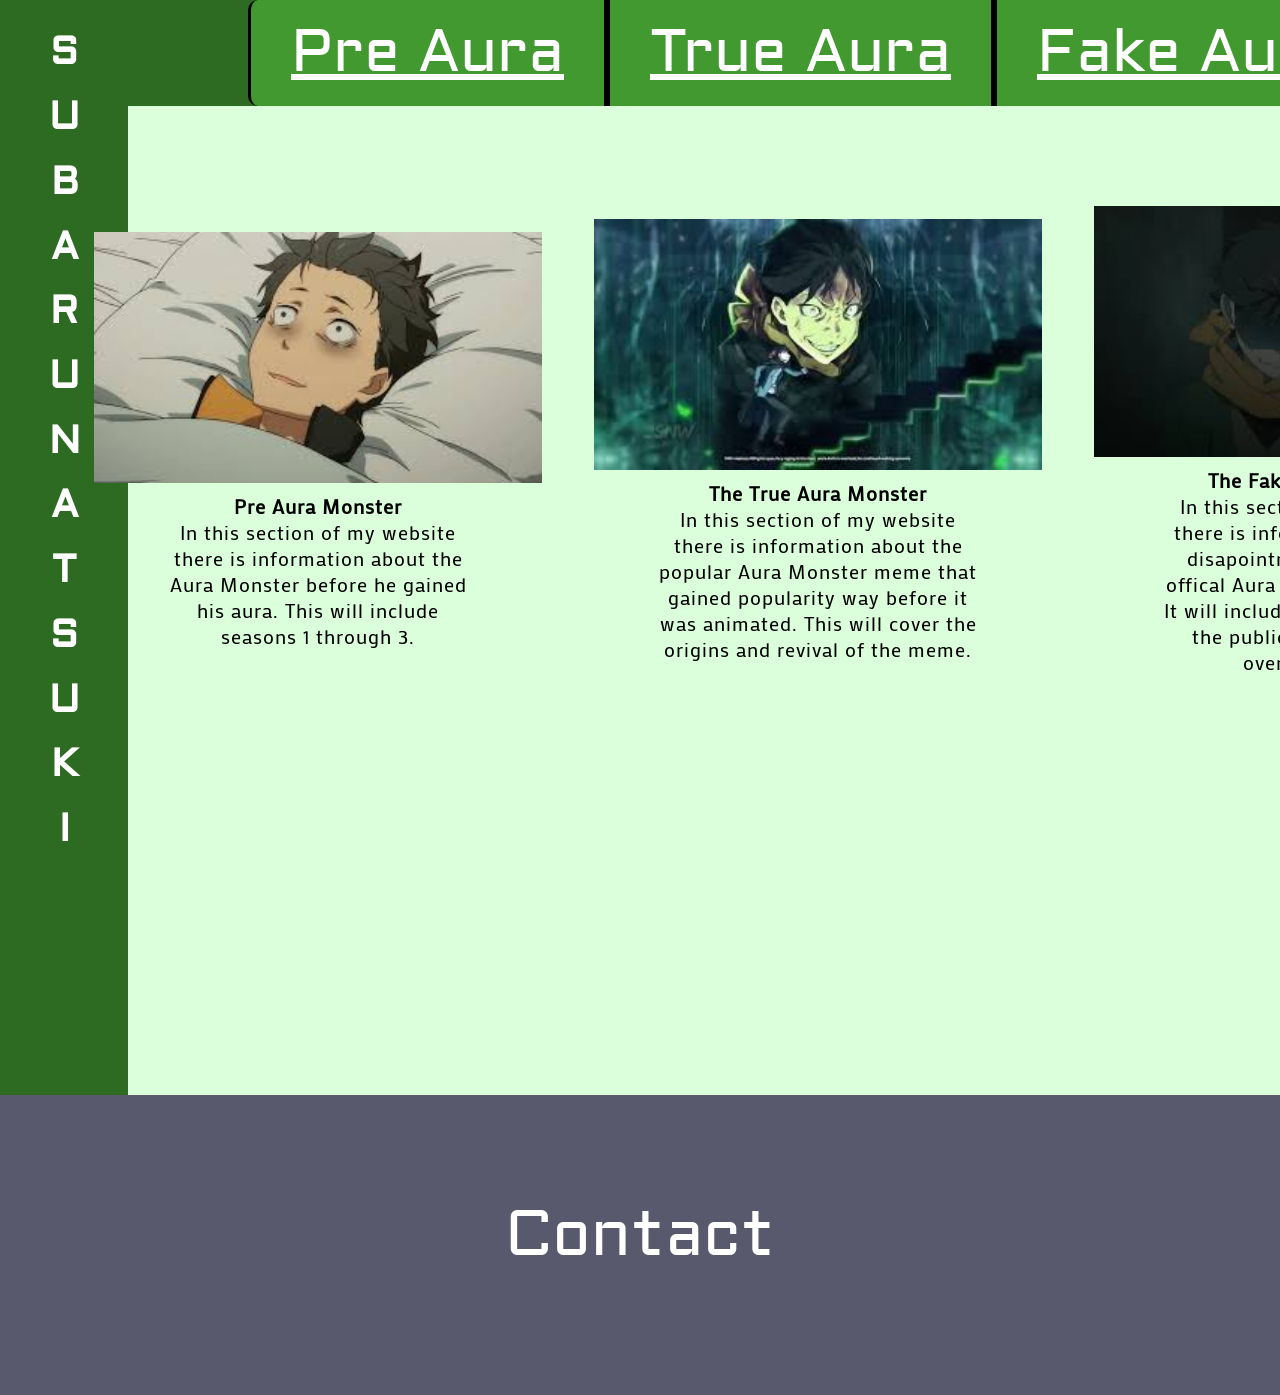
<file: index.html>
<!DOCTYPE HTML>
<html lang="en">
<head>
    <meta charset="UTF-8">
    <meta name="viewpoint" content="width=device-width, initial-scale=1.0">
    <link rel="stylesheet" href="index_stylesheet.css">
    <title>Main Page</title>
</head>
<body>
    <!-- beginning the grid layout for the page to follow-->
    <section class="quad-row">
    
        <!-- Adding the titles for the page so they are down the sides-->
    <div class="title-left">
        <h1>S</h1><h1>U</h1><h1>B</h1><h1>A</h1><h1>R</h1><h1>U</h1>
        <h1>N</h1><h1>A</h1><h1>T</h1><h1>S</h1><h1>U</h1><h1>K</h1><h1>I</h1>
    </div>
    
    <!-- making a seperate division for the small descriptors in the center so they can be seperately styled-->
    <div class="center-content">
        <!-- Placing the titles within this division so the layout works-->
        <nav class="menu">
            <div class="pre-aura"><a href="pre_aura.html">Pre Aura</a></div>
            <div class="true-aura"><a href="true_aura.html">True Aura</a></div>
            <div class="fake-aura"><a href="fake_aura.html">Fake Aura</a></div>
        </nav>
        <!-- These are the descriptors for the side pages-->
        <section class="Small-Info">
            <div class="Info-Left">
                <img src="pre-aura.jpg" alt="Before The Aura Monster">
                <p><strong>Pre Aura Monster</strong><br>
                    In this section of my website there is information about the Aura Monster before he gained his aura. This will include seasons 1 through 3.
                </p>
            </div>
            <div class="Info-Middle">
                <img src="The-Stairs.jpg" alt="Real Aura Monster">
                <p><strong>The True Aura Monster</strong><br>
                    In this section of my website there is information about the popular Aura Monster meme that gained popularity way before it was animated. This will cover the origins and revival of the meme.
                </p>
            </div>
            <div class="Info-Right">
                <img src="aura-monster-real.jpg" alt="Fake Aura Monster">
                <p><strong>The Fake Aura Monster</strong><br>
                    In this section of my website there is information about the disapointment that was the offical Aura Monster animation. It will include information about the public outrage and the overall episode.
                </p>
            </div>
            <!-- End of the center Content division -->
        </section> 

    </div>
    <!-- Second Title -->
    <div class="title-right">
        <h1>A</h1><h1>U</h1><h1>R</h1><h1>A</h1><h1>M</h1><h1>O</h1>
        <h1>N</h1><h1>S</h1><h1>T</h1><h1>E</h1><h1>R</h1>
    </div>
</section>
<!-- the footer for the page-->
<section class="footer">
    <a href="help.html">Contact</a>
</section>
</body>

</html>
</file>
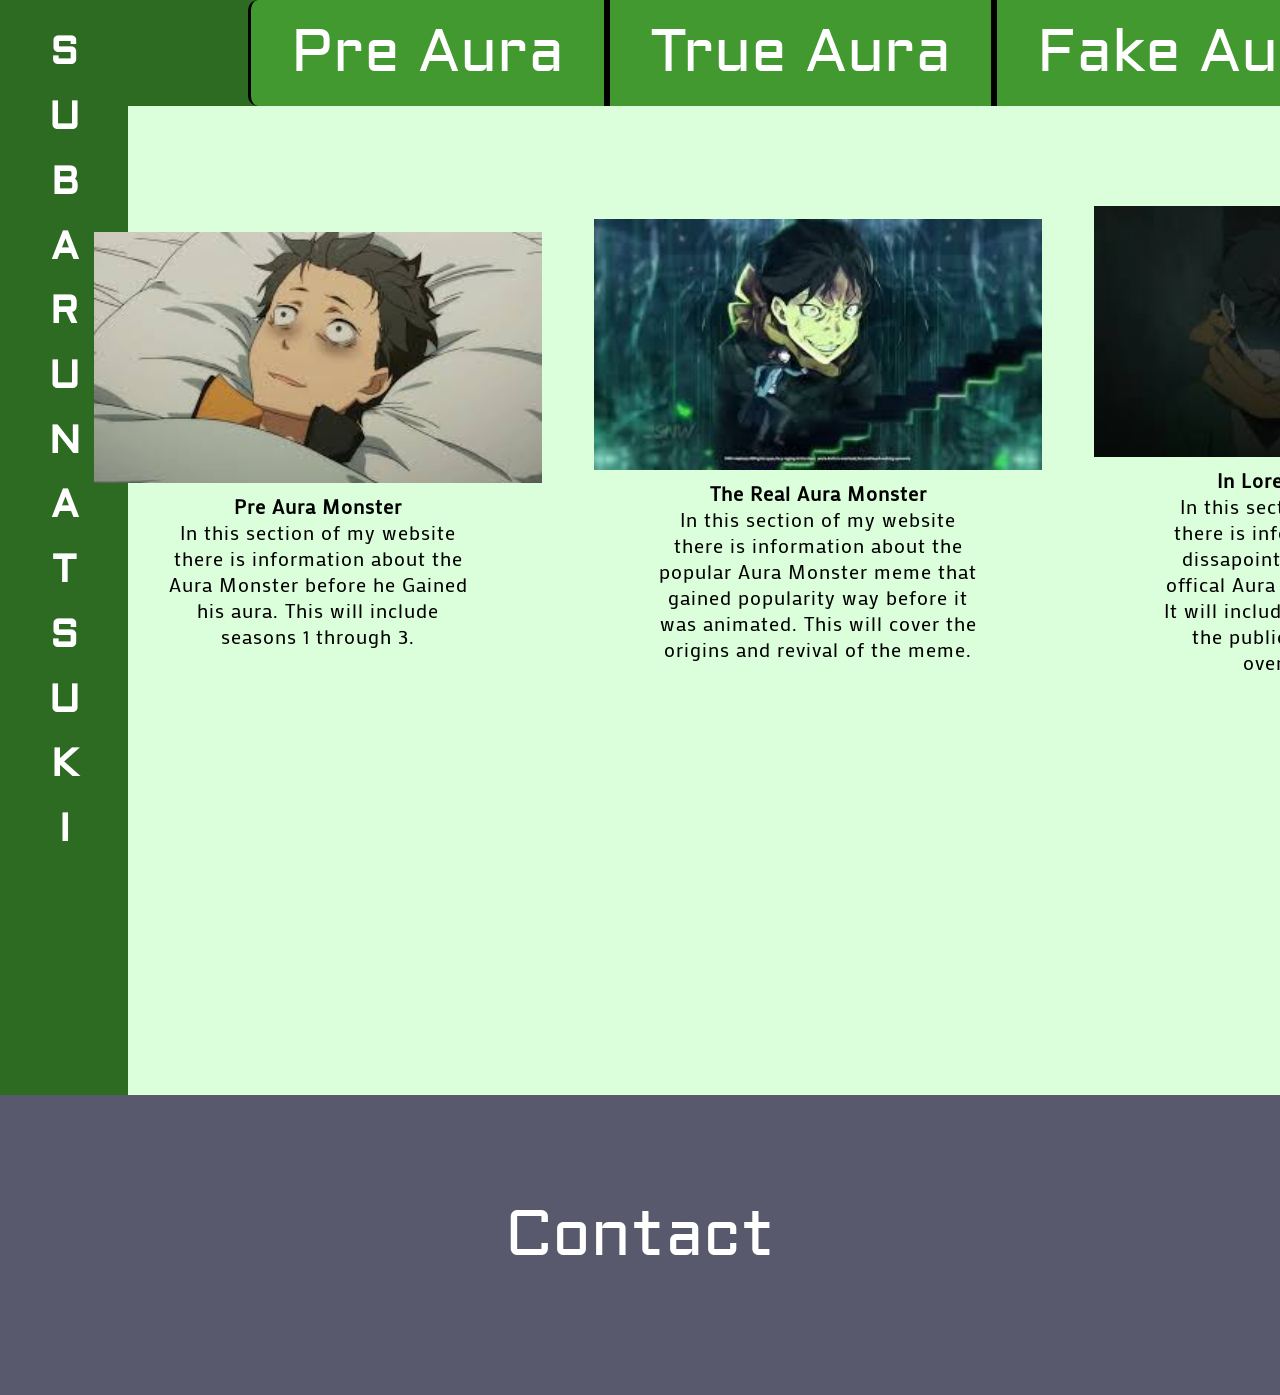
<file: Code/index.html>
<!DOCTYPE HTML>
<html lang="en">
<head>
    <meta charset="UTF-8">
    <meta name="viewpoint" content="width=device-width, initial-scale=1.0">
    <link rel="stylesheet" href="index_stylesheet.css">
    <title>Main Page</title>
</head>
<body>
    <section class="quad-row">
    
    <div class="title-left">
        <h1>S</h1><h1>U</h1><h1>B</h1><h1>A</h1><h1>R</h1><h1>U</h1>
        <h1>N</h1><h1>A</h1><h1>T</h1><h1>S</h1><h1>U</h1><h1>K</h1><h1>I</h1>
    </div>

    <div class="center-content">
        
        <nav class="menu">
            <div class="pre-aura"><a href="pre_aura.html">Pre Aura</a></div>
            <div class="true-aura"><a href="true_aura.html">True Aura</a></div>
            <div class="fake-aura"><a href="fake_aura.html">Fake Aura</a></div>
        </nav>

        <section class="Small-Info">
            <div class="Info-Left">
                <img src="../Images/pre-aura.jpg" alt="No Aura Monster">
                <p><strong>Pre Aura Monster</strong><br>
                    In this section of my website there is information about the Aura Monster before he Gained his aura. This will include seasons 1 through 3.
                </p>
            </div>
            <div class="Info-Middle">
                <img src="../Images/The Stairs.jpg" alt="Real Aura Monster">
                <p><strong>The Real Aura Monster</strong><br>
                    In this section of my website there is information about the popular Aura Monster meme that gained popularity way before it was animated. This will cover the origins and revival of the meme.
                </p>
            </div>
            <div class="Info-Right">
                <img src="../Images/aura monster real.jpg" alt="Fake Aura Monster">
                <p><strong>In Lore Aura Monster</strong><br>
                    In this section of my website there is information about the dissapointment that was the offical Aura Monster animation. It will include information about the public outrage and the overall episode.
                </p>
            </div>
        </section> 

    </div>

    <div class="title-right">
        <h1>A</h1><h1>U</h1><h1>R</h1><h1>A</h1><h1>M</h1><h1>O</h1>
        <h1>N</h1><h1>S</h1><h1>T</h1><h1>E</h1><h1>R</h1>
    </div>
</section>
<section class="footer">
    <a href="help.html">Contact</a>
</section>
</body>

</html>
</file>
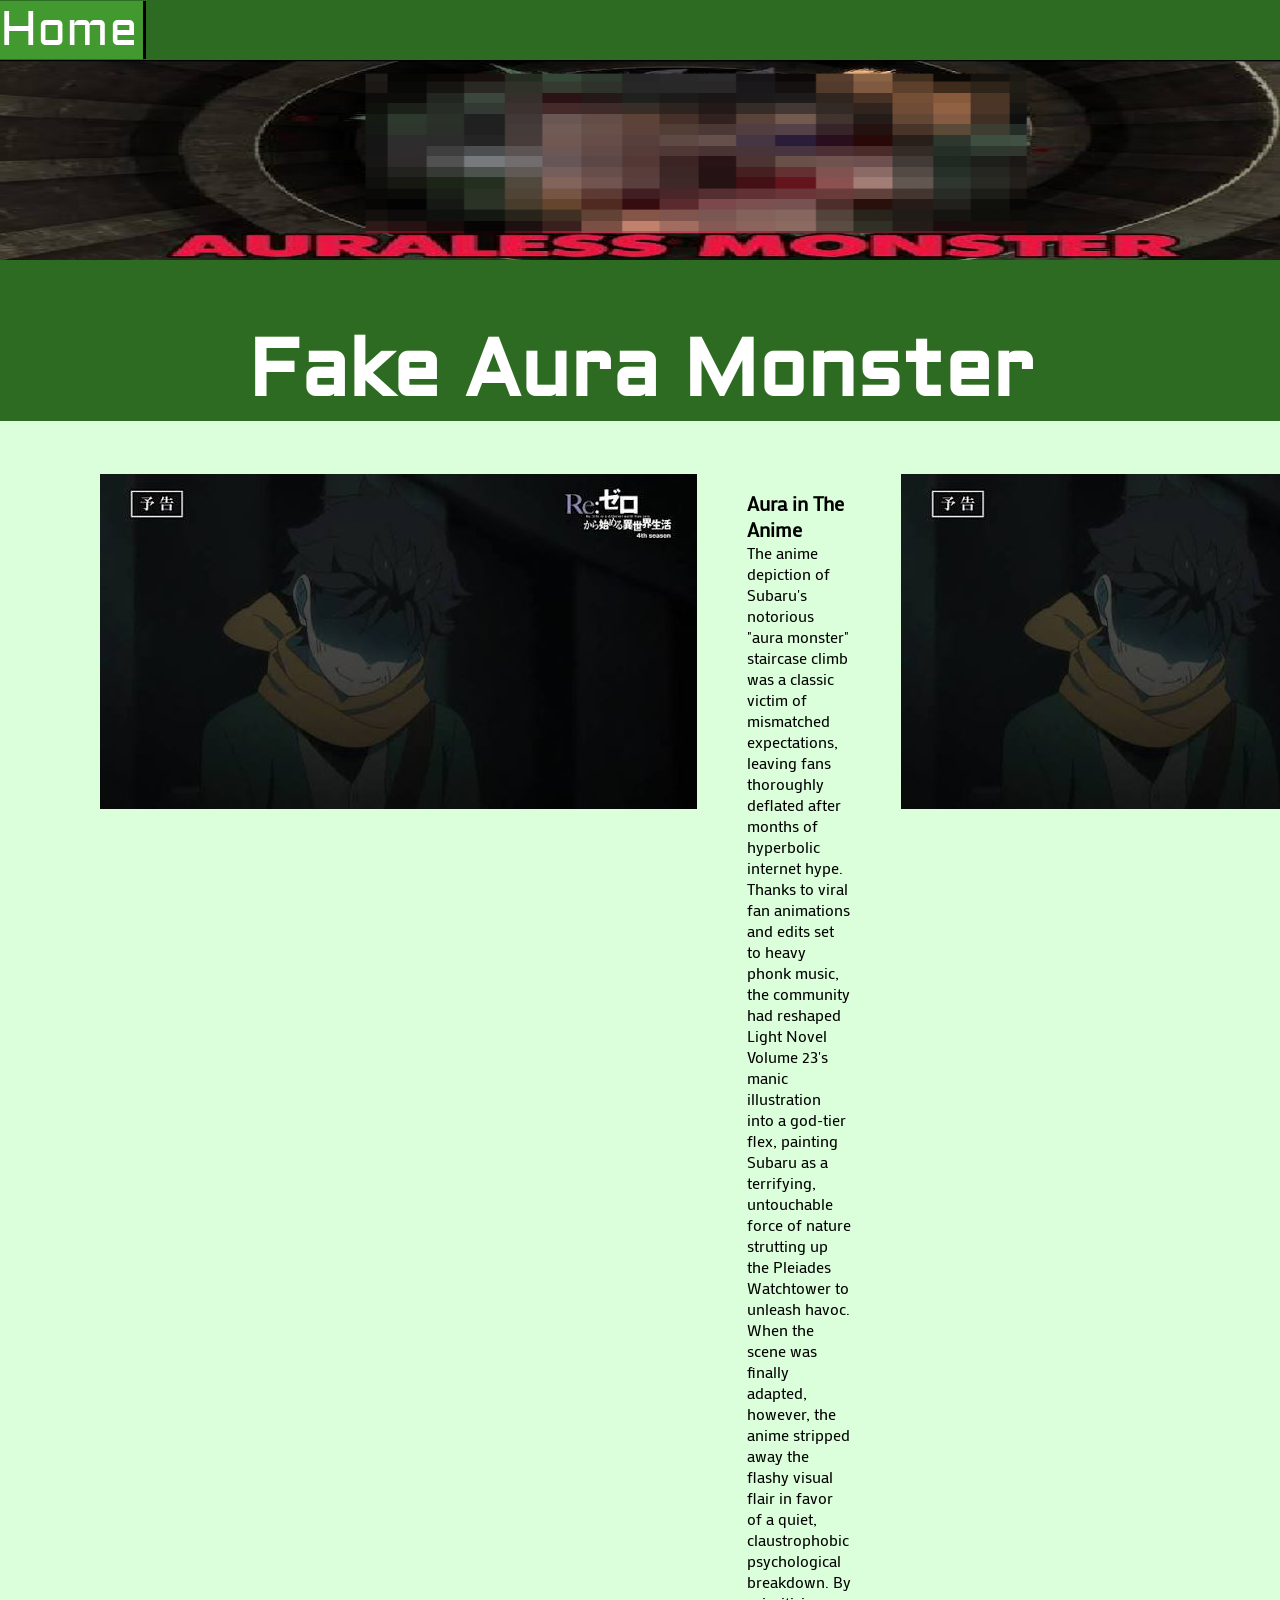
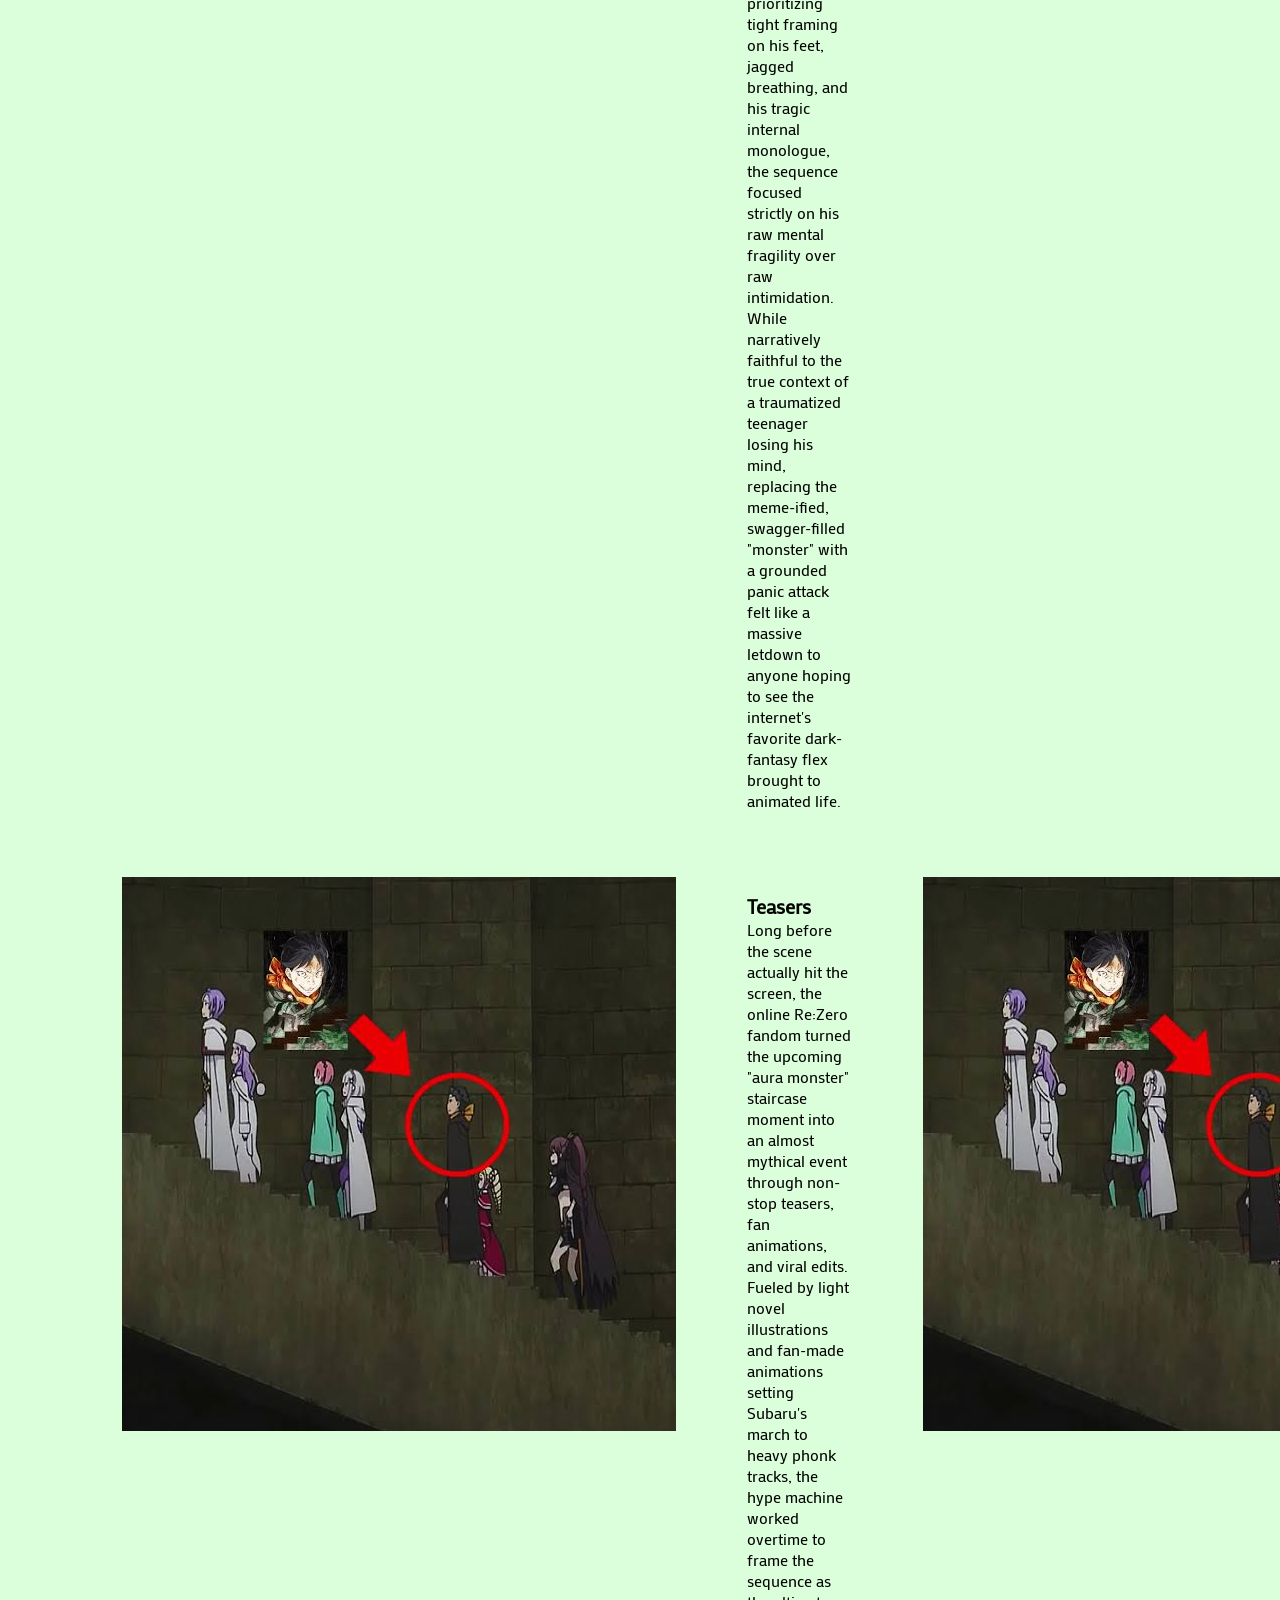
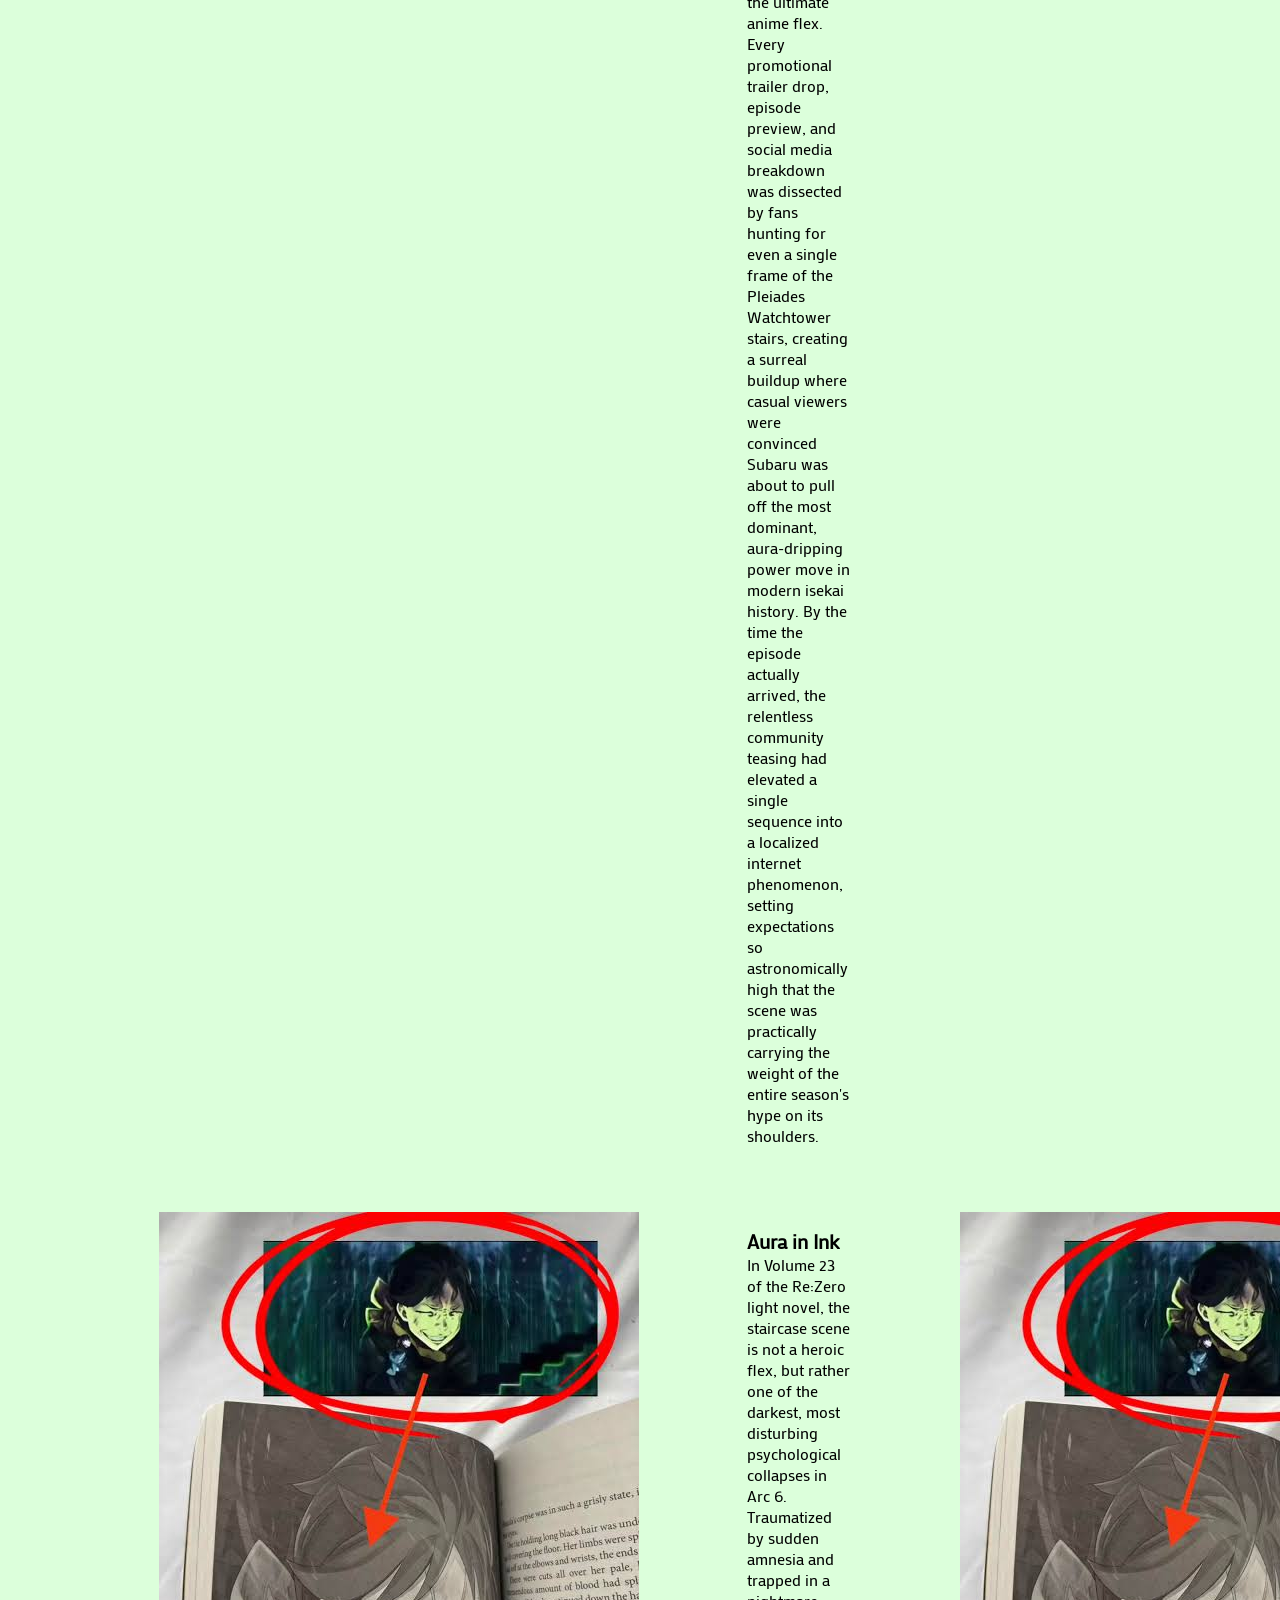
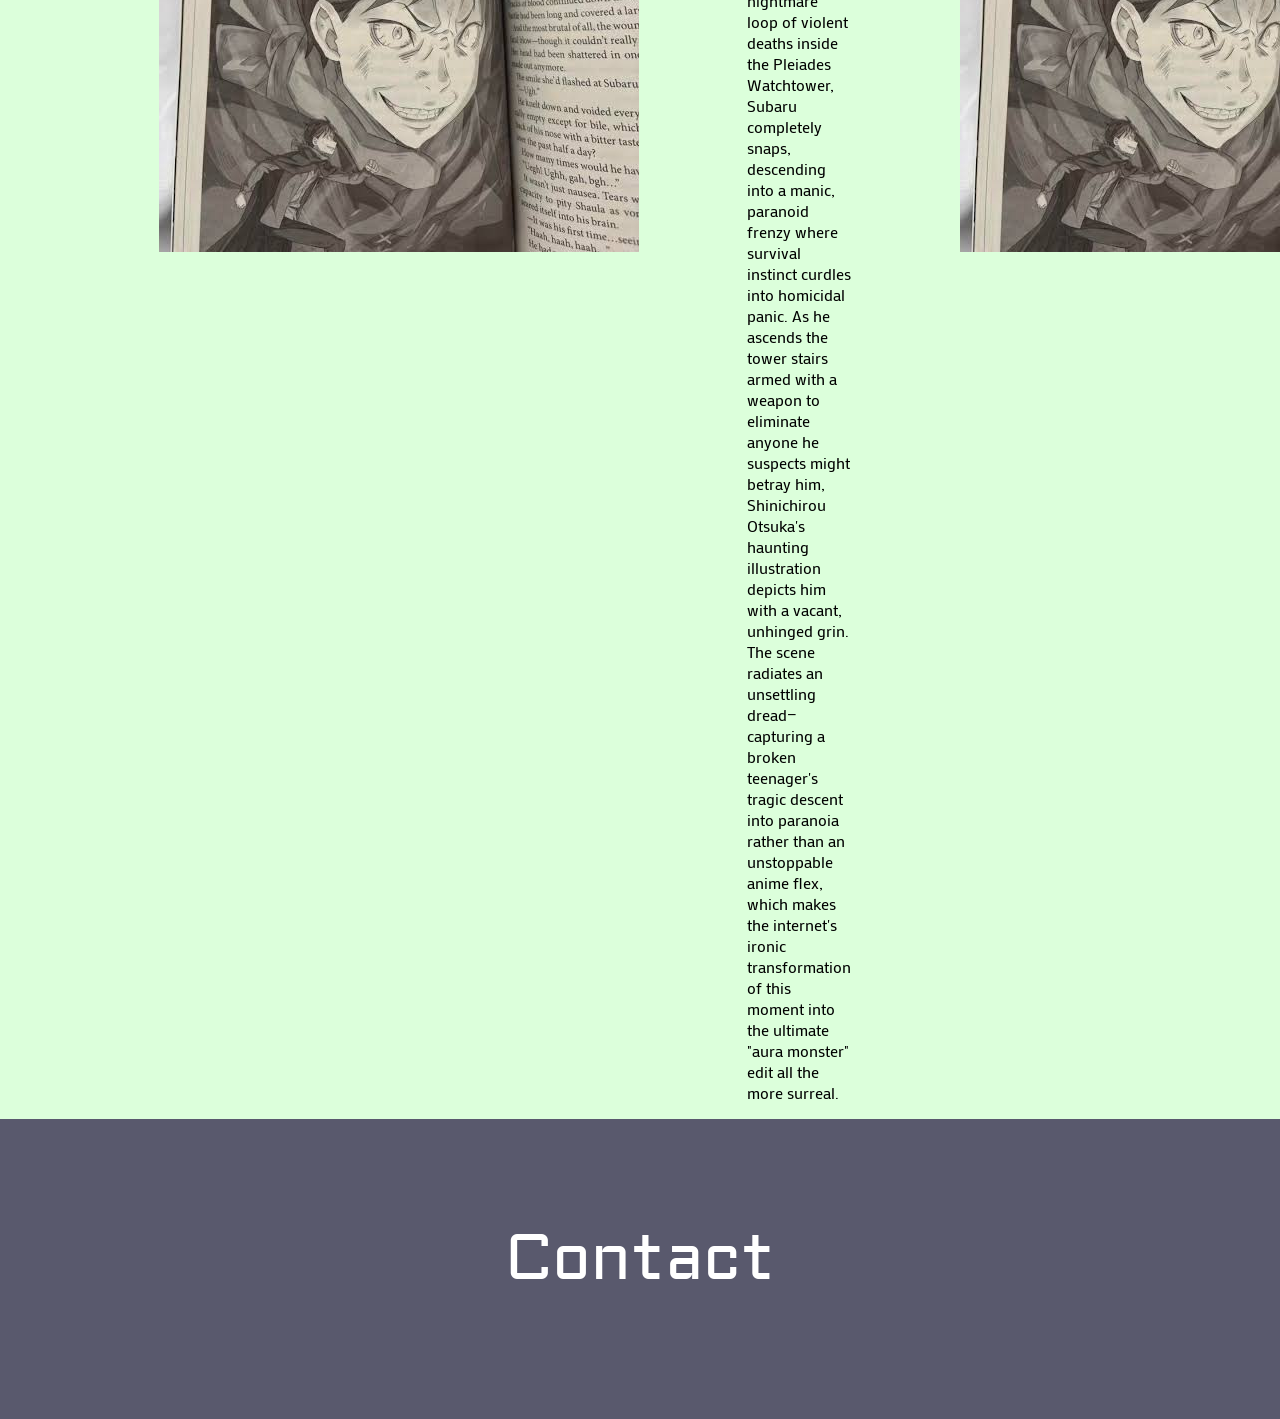
<file: fake_aura.html>
<!DOCTYPE HTML>
<html lang="en">
<head>
    <meta charset="UTF-8">
    <meta name="viewpoint" content="width=device-width, initial-scale=1.0">
    <link rel="stylesheet" href="fake_aura_style.css">
    <title>Fake Aura</title>
</head>
<body>
<!-- Beginning work on main content for the page -->
<div class="title">
    <div class="link"><a href="index.html">Home</a></div>
    <img src="Auraless-Monster.png" alt="Zero Aura">
    <h1>Fake Aura Monster</h1>
</div>
<!-- Starting column layout for the rest of the page template -->
<section class="two-column">
    <div class="two-column-image big-image">
    <img src="lore-aura.jpg" alt="The Aura Monster From The Anime">
    </div>
    <div class="two-column-text">
    <p><strong>Aura in The Anime</strong>
        <br>The anime depiction of Subaru's notorious "aura monster" staircase climb was a classic victim of mismatched expectations, leaving fans thoroughly deflated after months of hyperbolic internet hype. Thanks to viral fan animations and edits set to heavy phonk music, the community had reshaped Light Novel Volume 23's manic illustration into a god-tier flex, painting Subaru as a terrifying, untouchable force of nature strutting up the Pleiades Watchtower to unleash havoc. When the scene was finally adapted, however, the anime stripped away the flashy visual flair in favor of a quiet, claustrophobic psychological breakdown. By prioritizing tight framing on his feet, jagged breathing, and his tragic internal monologue, the sequence focused strictly on his raw mental fragility over raw intimidation. While narratively faithful to the true context of a traumatized teenager losing his mind, replacing the meme-ified, swagger-filled "monster" with a grounded panic attack felt like a massive letdown to anyone hoping to see the internet's favorite dark-fantasy flex brought to animated life.</p>
    </div>
    <div class="two-column-image-2">
        <img src="lore-aura.jpg" alt="The Aura Monster From The Anime">
    </div>
<!-- End of grid layout -->
<!-- Starting column layout for the rest of the page template -->
    <div class="two-column-image">
    <img src="No-aura-walk.jpg" alt="Walking Up Stairs Normally">
    </div>
    <div class="two-column-text">
    <p><strong>Teasers</strong>
        <br>Long before the scene actually hit the screen, the online Re:Zero fandom turned the upcoming "aura monster" staircase moment into an almost mythical event through non-stop teasers, fan animations, and viral edits. Fueled by light novel illustrations and fan-made animations setting Subaru's march to heavy phonk tracks, the hype machine worked overtime to frame the sequence as the ultimate anime flex. Every promotional trailer drop, episode preview, and social media breakdown was dissected by fans hunting for even a single frame of the Pleiades Watchtower stairs, creating a surreal buildup where casual viewers were convinced Subaru was about to pull off the most dominant, aura-dripping power move in modern isekai history. By the time the episode actually arrived, the relentless community teasing had elevated a single sequence into a localized internet phenomenon, setting expectations so astronomically high that the scene was practically carrying the weight of the entire season's hype on its shoulders.</p>
    </div>
    <div class="two-column-image-2">
        <img src="No-aura-walk.jpg" alt="Walking Up Stairs Normally">
    </div>    
<!-- End of grid layout -->
<!-- Starting column layout for the rest of the page template -->
        <div class="two-column-image">
    <img src="ink-aura.jpg" alt="Aura Monster in The Light Novel">
    </div>
    <div class="two-column-text">
    <p><strong>Aura in Ink</strong>
        <br>In Volume 23 of the Re:Zero light novel, the staircase scene is not a heroic flex, but rather one of the darkest, most disturbing psychological collapses in Arc 6. Traumatized by sudden amnesia and trapped in a nightmare loop of violent deaths inside the Pleiades Watchtower, Subaru completely snaps, descending into a manic, paranoid frenzy where survival instinct curdles into homicidal panic. As he ascends the tower stairs armed with a weapon to eliminate anyone he suspects might betray him, Shinichirou Otsuka's haunting illustration depicts him with a vacant, unhinged grin. The scene radiates an unsettling dread—capturing a broken teenager's tragic descent into paranoia rather than an unstoppable anime flex, which makes the internet's ironic transformation of this moment into the ultimate "aura monster" edit all the more surreal.</p>
    </div>
    <div class="two-column-image-2">
        <img src="ink-aura.jpg" alt="Aura Monster in The Light Novel">
    </div>   
<!-- End of grid layout -->
<!-- Starting the footer --> 
</section>
<section class="footer">
    <a href="help.html">Contact</a>
</section>
</body>
</file>
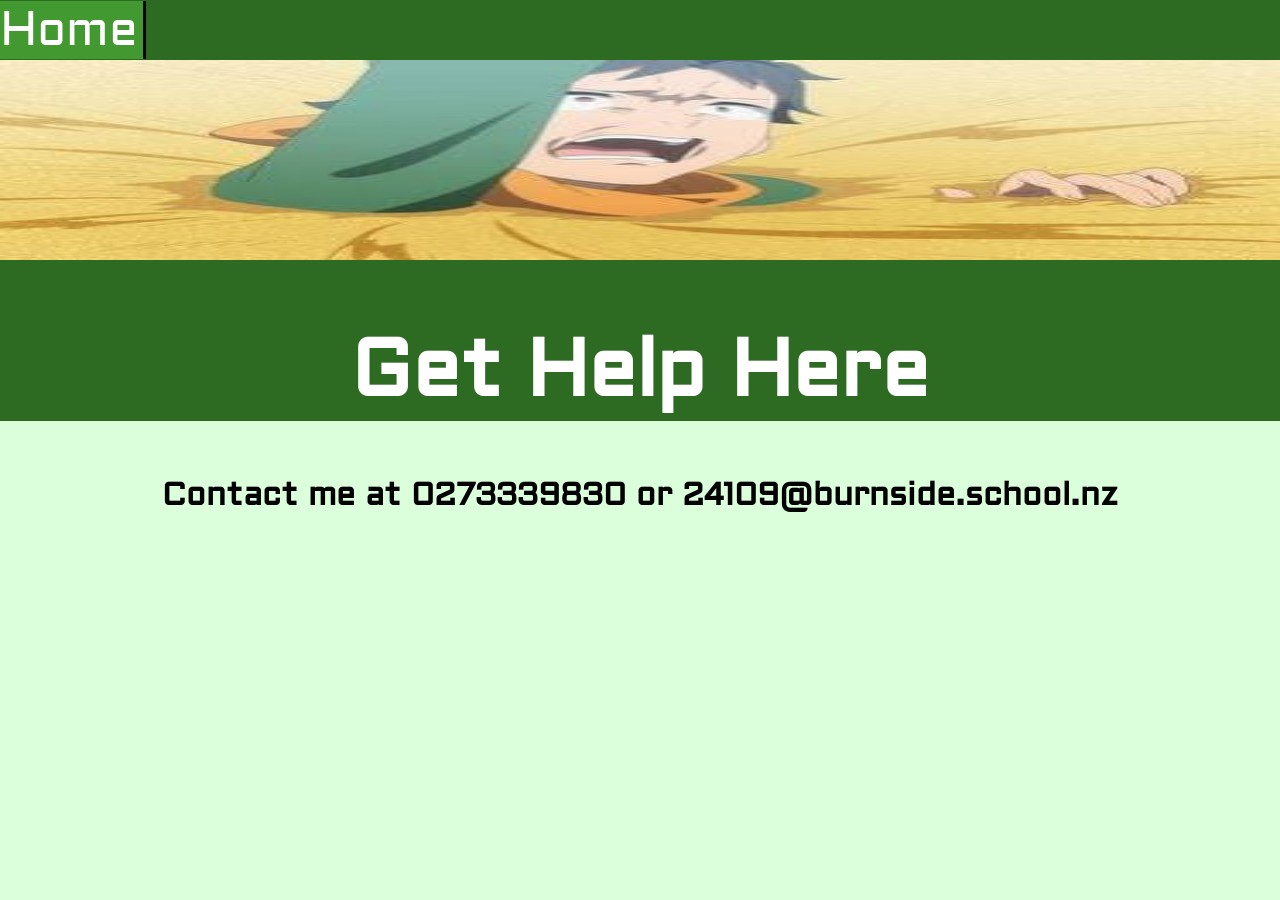
<file: help.html>
<!DOCTYPE HTML>
<html lang="en">
<head>
    <meta charset="UTF-8">
    <meta name="viewpoint" content="width=device-width, initial-scale=1.0">
    <link rel="stylesheet" href="help.css">
    <title>Find Help</title>
</head>
<body>
<!-- Starting main content for the help page-->
<!-- Beginning the header of the page-->
<div class="title">
    <div class="link"><a href="index.html">Home</a></div>
    <img src="help-page.jpg" alt="Help the guy">
    <h1>Get Help Here</h1>
<!-- ending the header-->
<!-- Main Page info-->
</div>
    <h2>Contact me at 0273339830 or 24109@burnside.school.nz</h2>
</body>
</html>
</file>
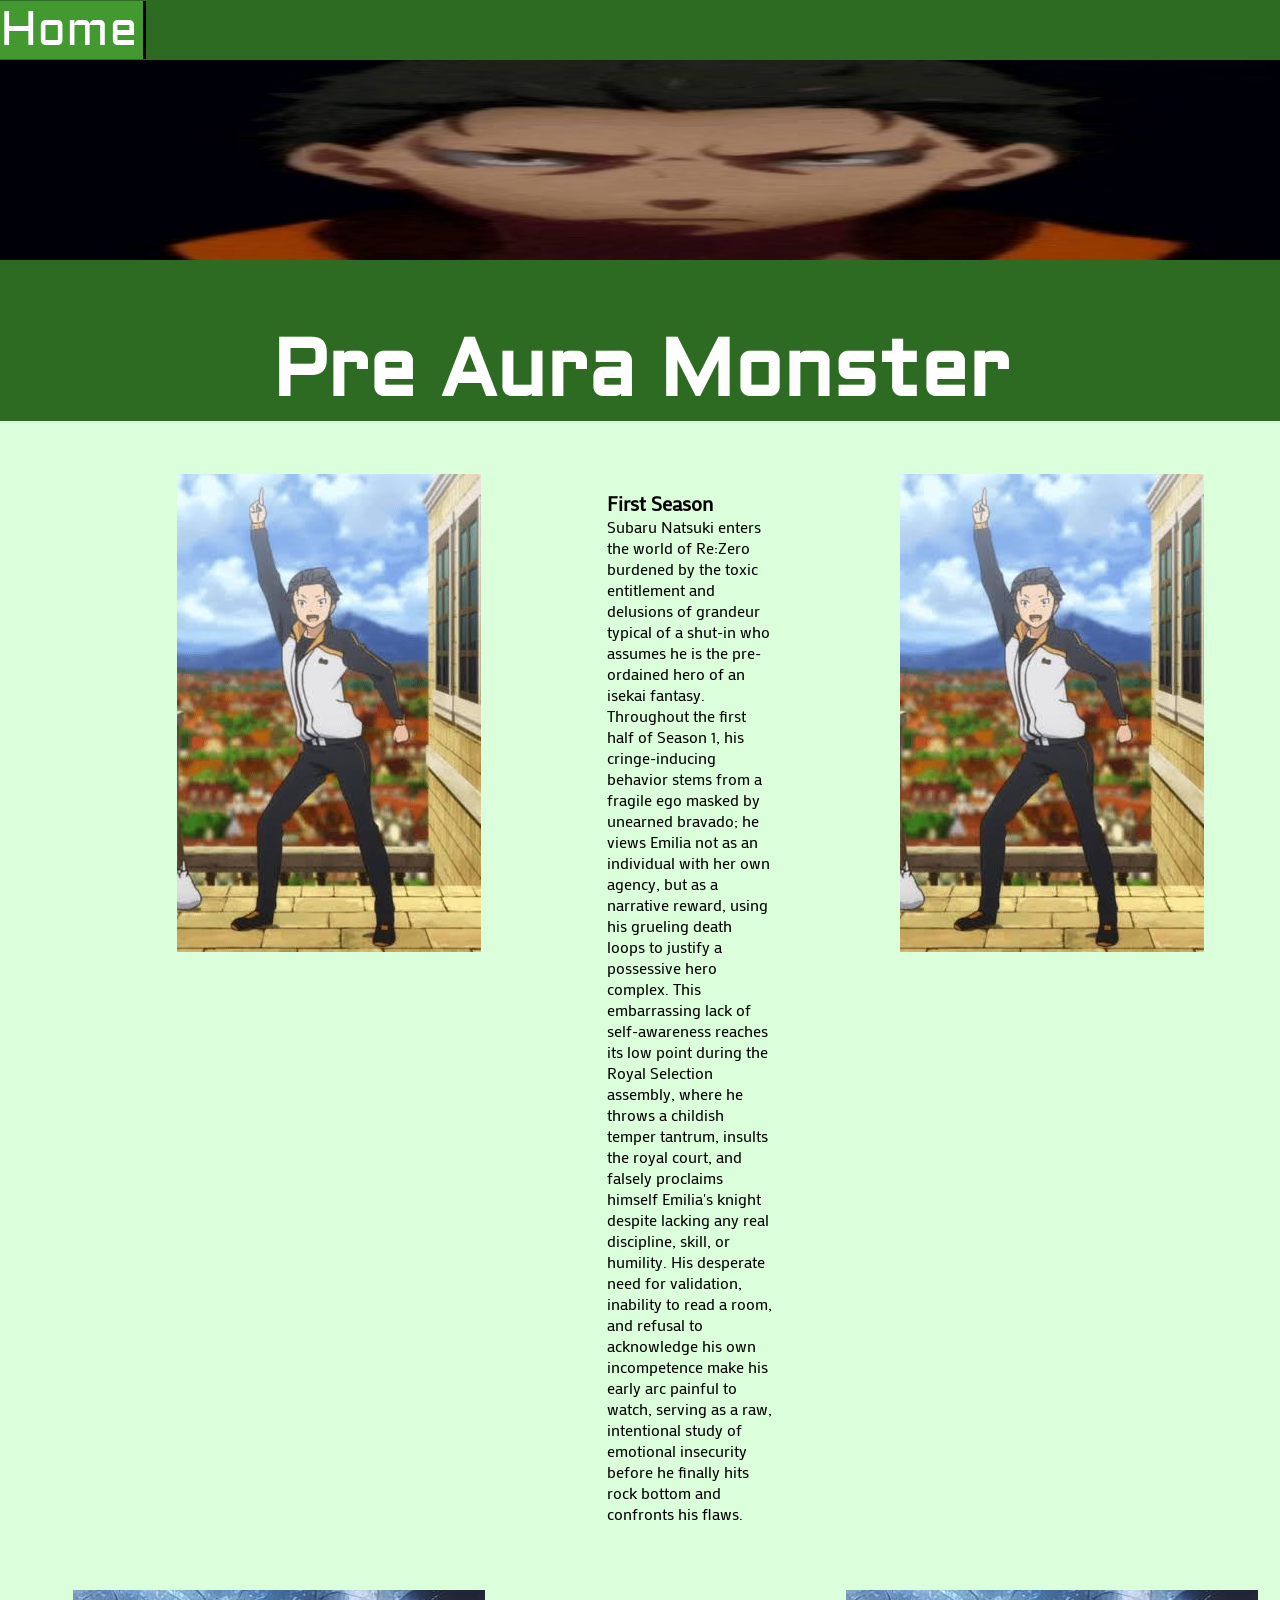
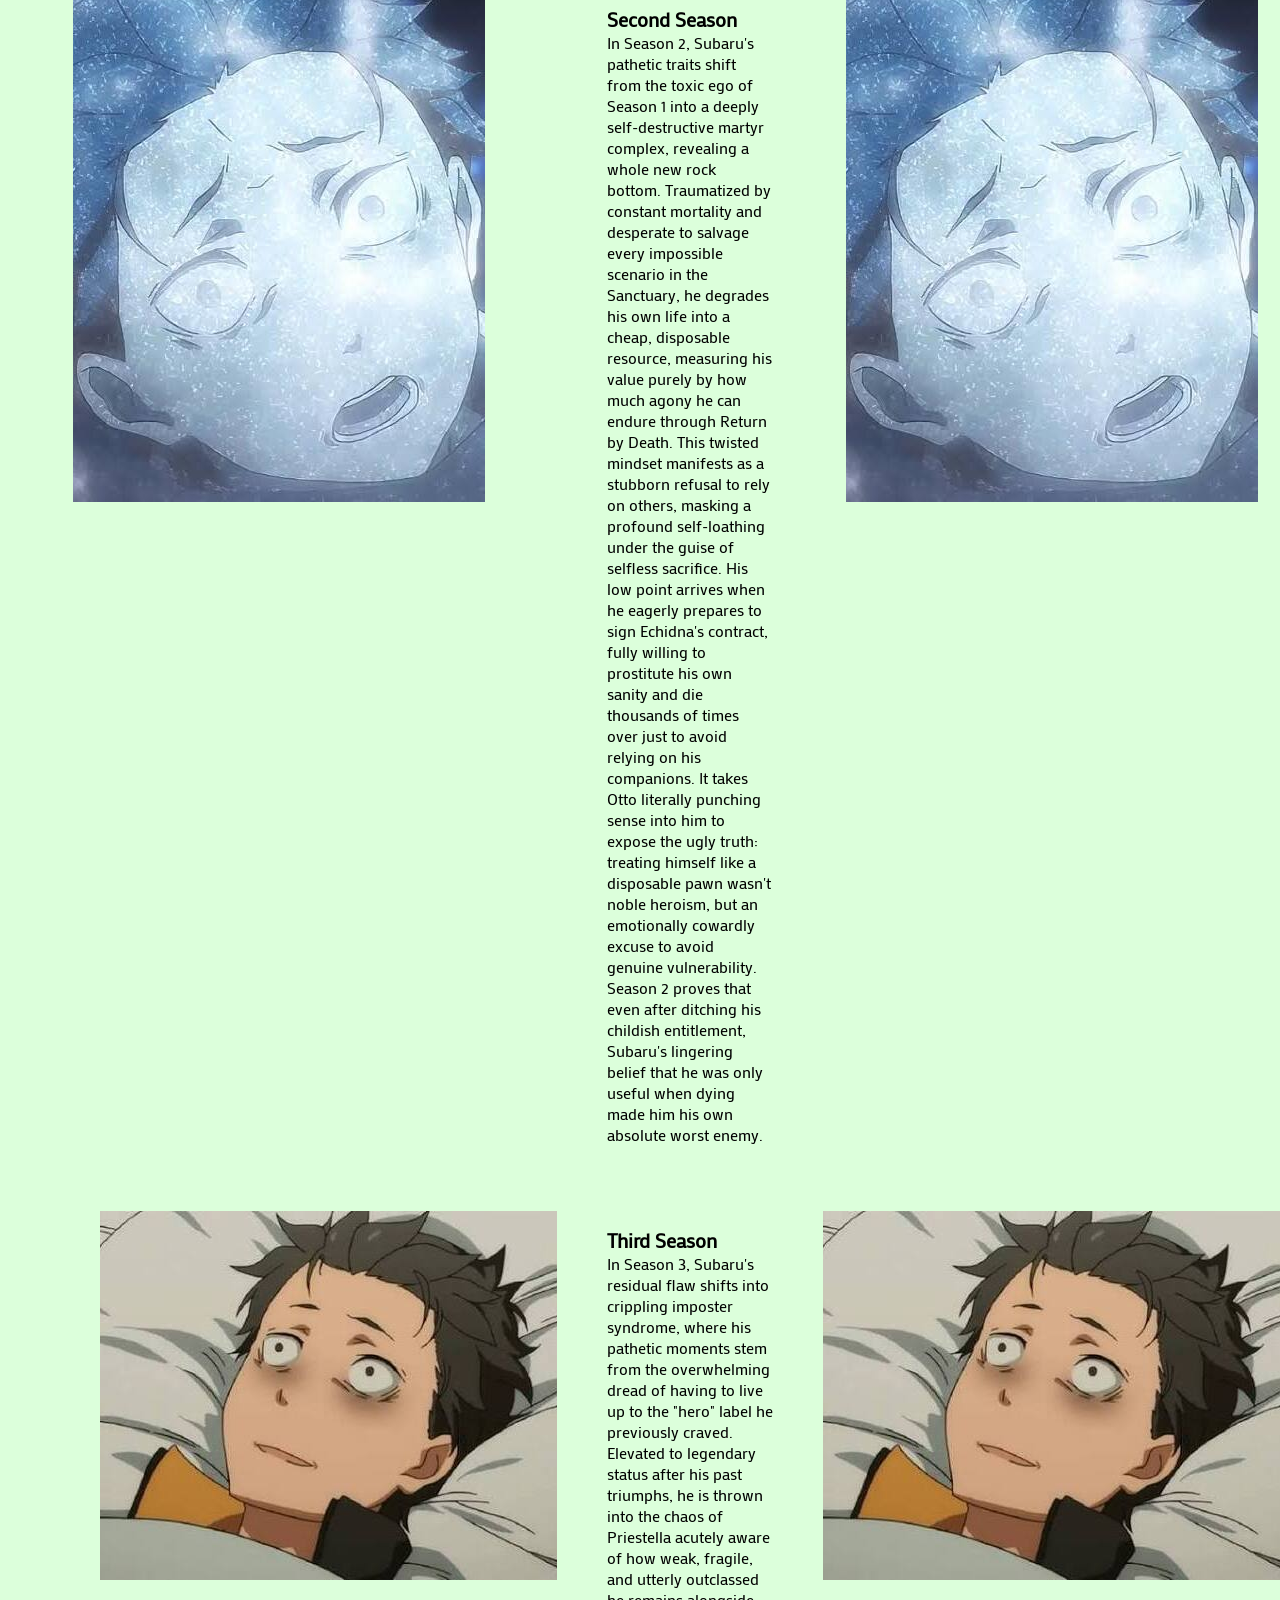
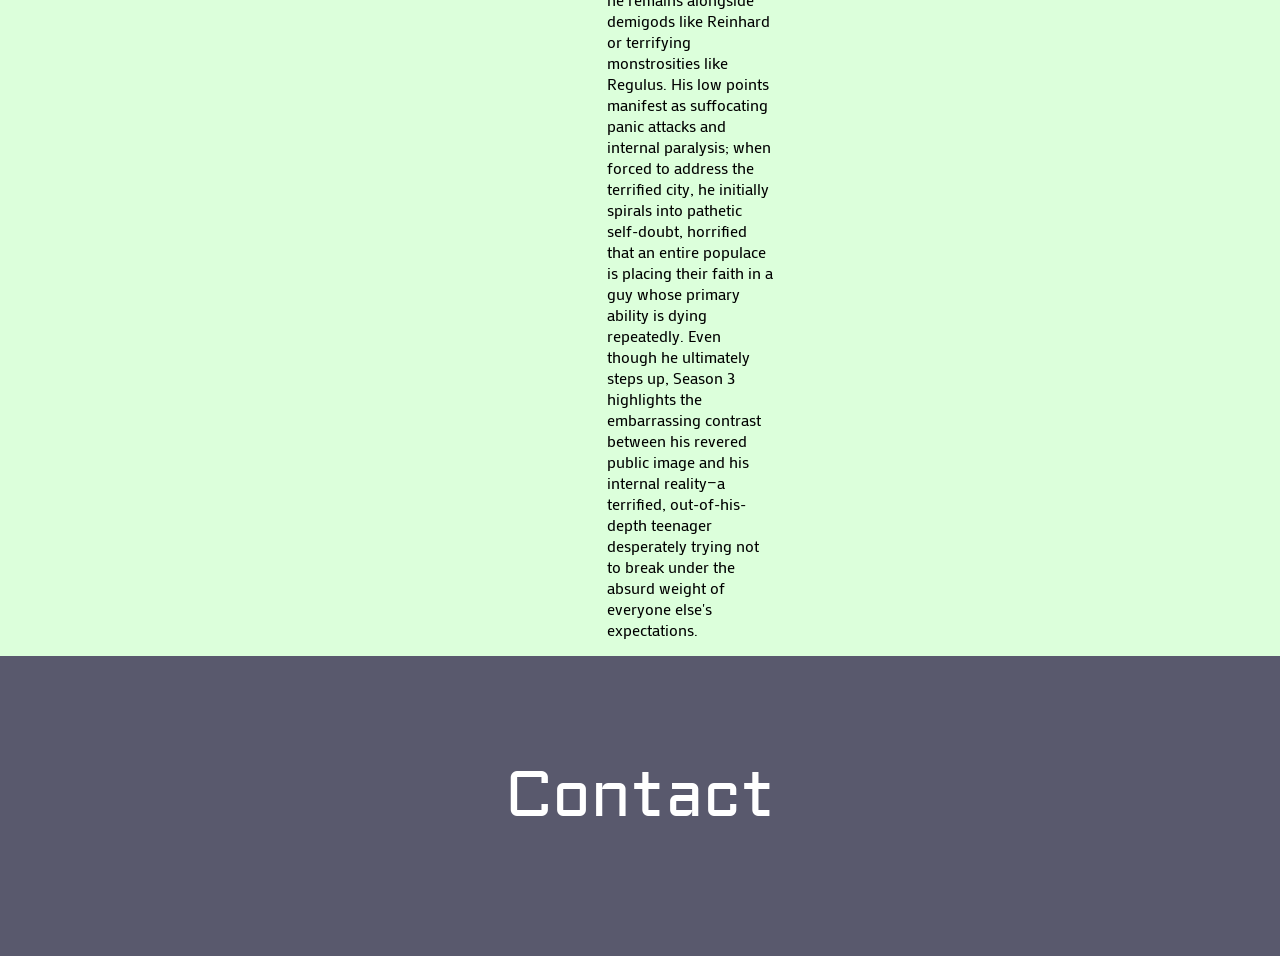
<file: pre_aura.html>
<!DOCTYPE HTML>
<html lang="en">
<head>
    <meta charset="UTF-8">
    <meta name="viewpoint" content="width=device-width, initial-scale=1.0">
    <link rel="stylesheet" href="pre_aura_style.css">
    <title>Pre Aura</title>
</head>
<!-- Beginning work on main content for the page -->
<body>

<div class="title">
    <div class="link"><a href="index.html">Home</a></div>
    <img src="Angry.jpg" alt="Why is he so mad">
    <h1>Pre Aura Monster</h1>
</div>
<!-- Starting column layout for the rest of the page template -->
<section class="two-column">
    <div class="two-column-image big-image">
    <img src="Chud-Pose.jpg" alt="What was he thinking when he did this pose">
    </div>
    <div class="two-column-text">
    <p><strong>First Season</strong>
        <br>Subaru Natsuki enters the world of Re:Zero burdened by the toxic entitlement and delusions of grandeur typical of a shut-in who assumes he is the pre-ordained hero of an isekai fantasy. Throughout the first half of Season 1, his cringe-inducing behavior stems from a fragile ego masked by unearned bravado; he views Emilia not as an individual with her own agency, but as a narrative reward, using his grueling death loops to justify a possessive hero complex. This embarrassing lack of self-awareness reaches its low point during the Royal Selection assembly, where he throws a childish temper tantrum, insults the royal court, and falsely proclaims himself Emilia's knight despite lacking any real discipline, skill, or humility. His desperate need for validation, inability to read a room, and refusal to acknowledge his own incompetence make his early arc painful to watch, serving as a raw, intentional study of emotional insecurity before he finally hits rock bottom and confronts his flaws.</p>
    </div>
    <div class="two-column-image-2">
        <img src="Chud-Pose.jpg" alt="What was he thinking when he did this pose">
    </div>
    <!-- End of grid layout -->
    <!-- Starting column layout for the rest of the page template --> 
    <div class="two-column-image-1">
    <img src="frozen_bum.jpg" alt="The Scene Where Puck Freezes Him">
    </div>
    <div class="two-column-text">
    <p><strong>Second Season</strong>
        <br>In Season 2, Subaru's pathetic traits shift from the toxic ego of Season 1 into a deeply self-destructive martyr complex, revealing a whole new rock bottom. Traumatized by constant mortality and desperate to salvage every impossible scenario in the Sanctuary, he degrades his own life into a cheap, disposable resource, measuring his value purely by how much agony he can endure through Return by Death. This twisted mindset manifests as a stubborn refusal to rely on others, masking a profound self-loathing under the guise of selfless sacrifice. His low point arrives when he eagerly prepares to sign Echidna's contract, fully willing to prostitute his own sanity and die thousands of times over just to avoid relying on his companions. It takes Otto literally punching sense into him to expose the ugly truth: treating himself like a disposable pawn wasn't noble heroism, but an emotionally cowardly excuse to avoid genuine vulnerability. Season 2 proves that even after ditching his childish entitlement, Subaru's lingering belief that he was only useful when dying made him his own absolute worst enemy.</p>
    </div>
    <div class="two-column-image-1">
        <img src="frozen_bum.jpg" alt="The Scene Where Puck Freezes Him">
    </div>    
    <!-- End of grid layout -->
    <!-- Starting column layout for the rest of the page template --> 
        <div class="two-column-image">
    <img src="geeked-bum.jpg" alt="He Went Crazy">
    </div>
    <div class="two-column-text">
    <p><strong>Third Season</strong>
        <br>In Season 3, Subaru's residual flaw shifts into crippling imposter syndrome, where his pathetic moments stem from the overwhelming dread of having to live up to the "hero" label he previously craved. Elevated to legendary status after his past triumphs, he is thrown into the chaos of Priestella acutely aware of how weak, fragile, and utterly outclassed he remains alongside demigods like Reinhard or terrifying monstrosities like Regulus. His low points manifest as suffocating panic attacks and internal paralysis; when forced to address the terrified city, he initially spirals into pathetic self-doubt, horrified that an entire populace is placing their faith in a guy whose primary ability is dying repeatedly. Even though he ultimately steps up, Season 3 highlights the embarrassing contrast between his revered public image and his internal reality—a terrified, out-of-his-depth teenager desperately trying not to break under the absurd weight of everyone else's expectations.</p>
    </div>
    <div class="two-column-image-2">
        <img src="geeked-bum.jpg" alt="He Went Crazy">
    </div> 
    <!-- End of grid layout -->   
</section>
<!-- Page footer -->
<section class="footer">
    <a href="help.html">Contact</a>
</section>




</body>
</html>
</file>
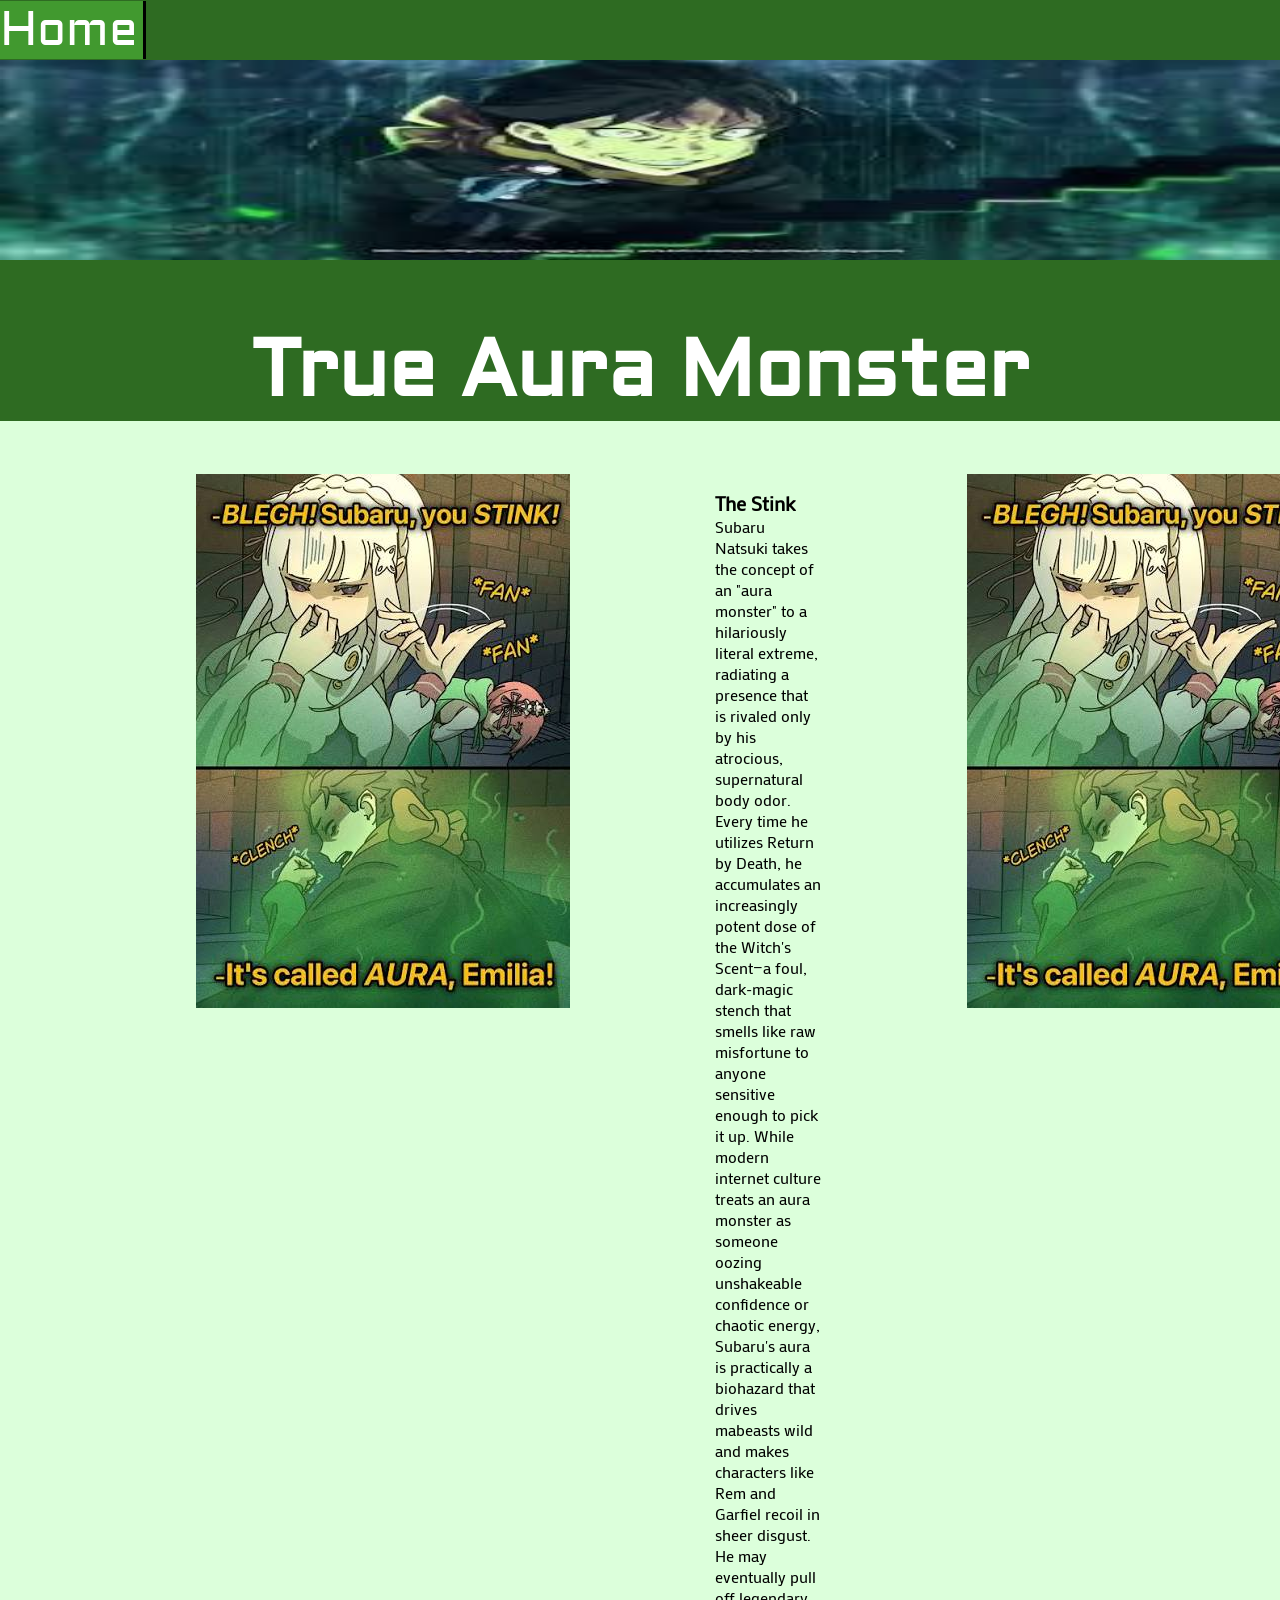
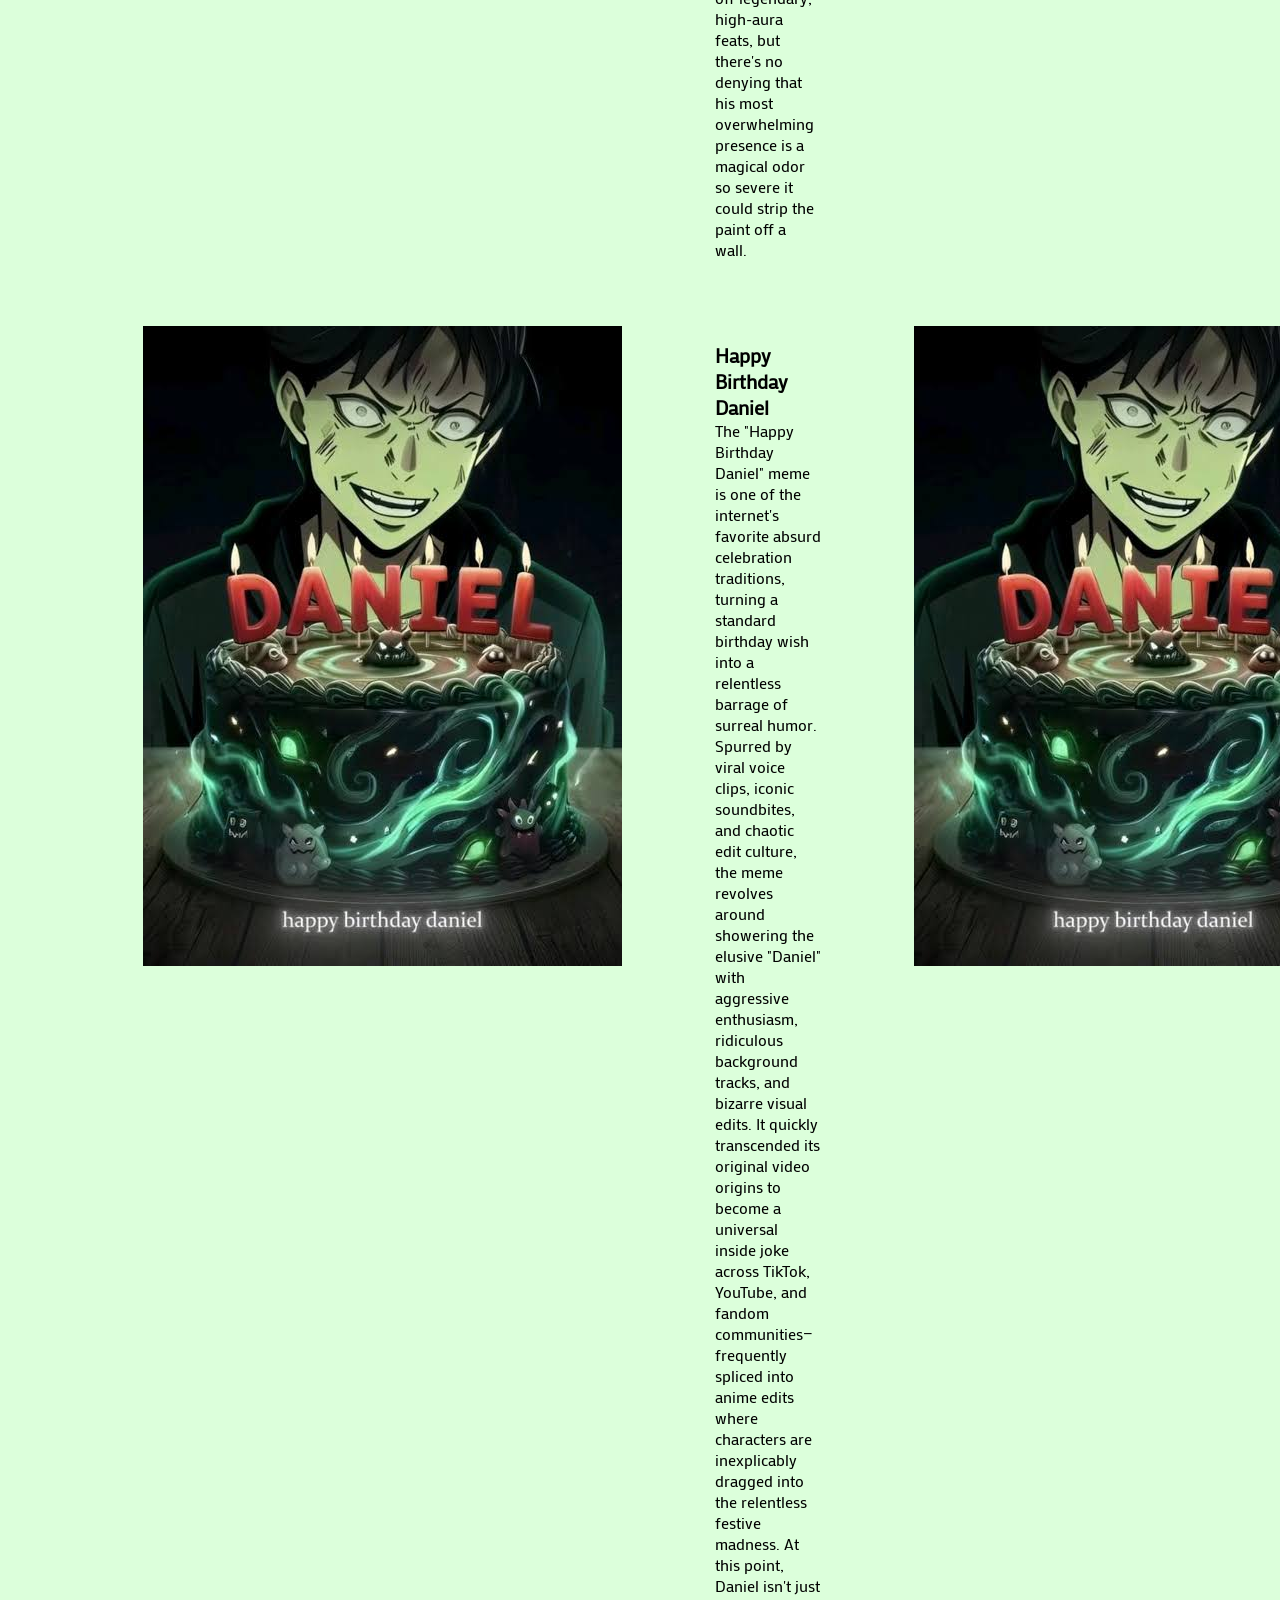
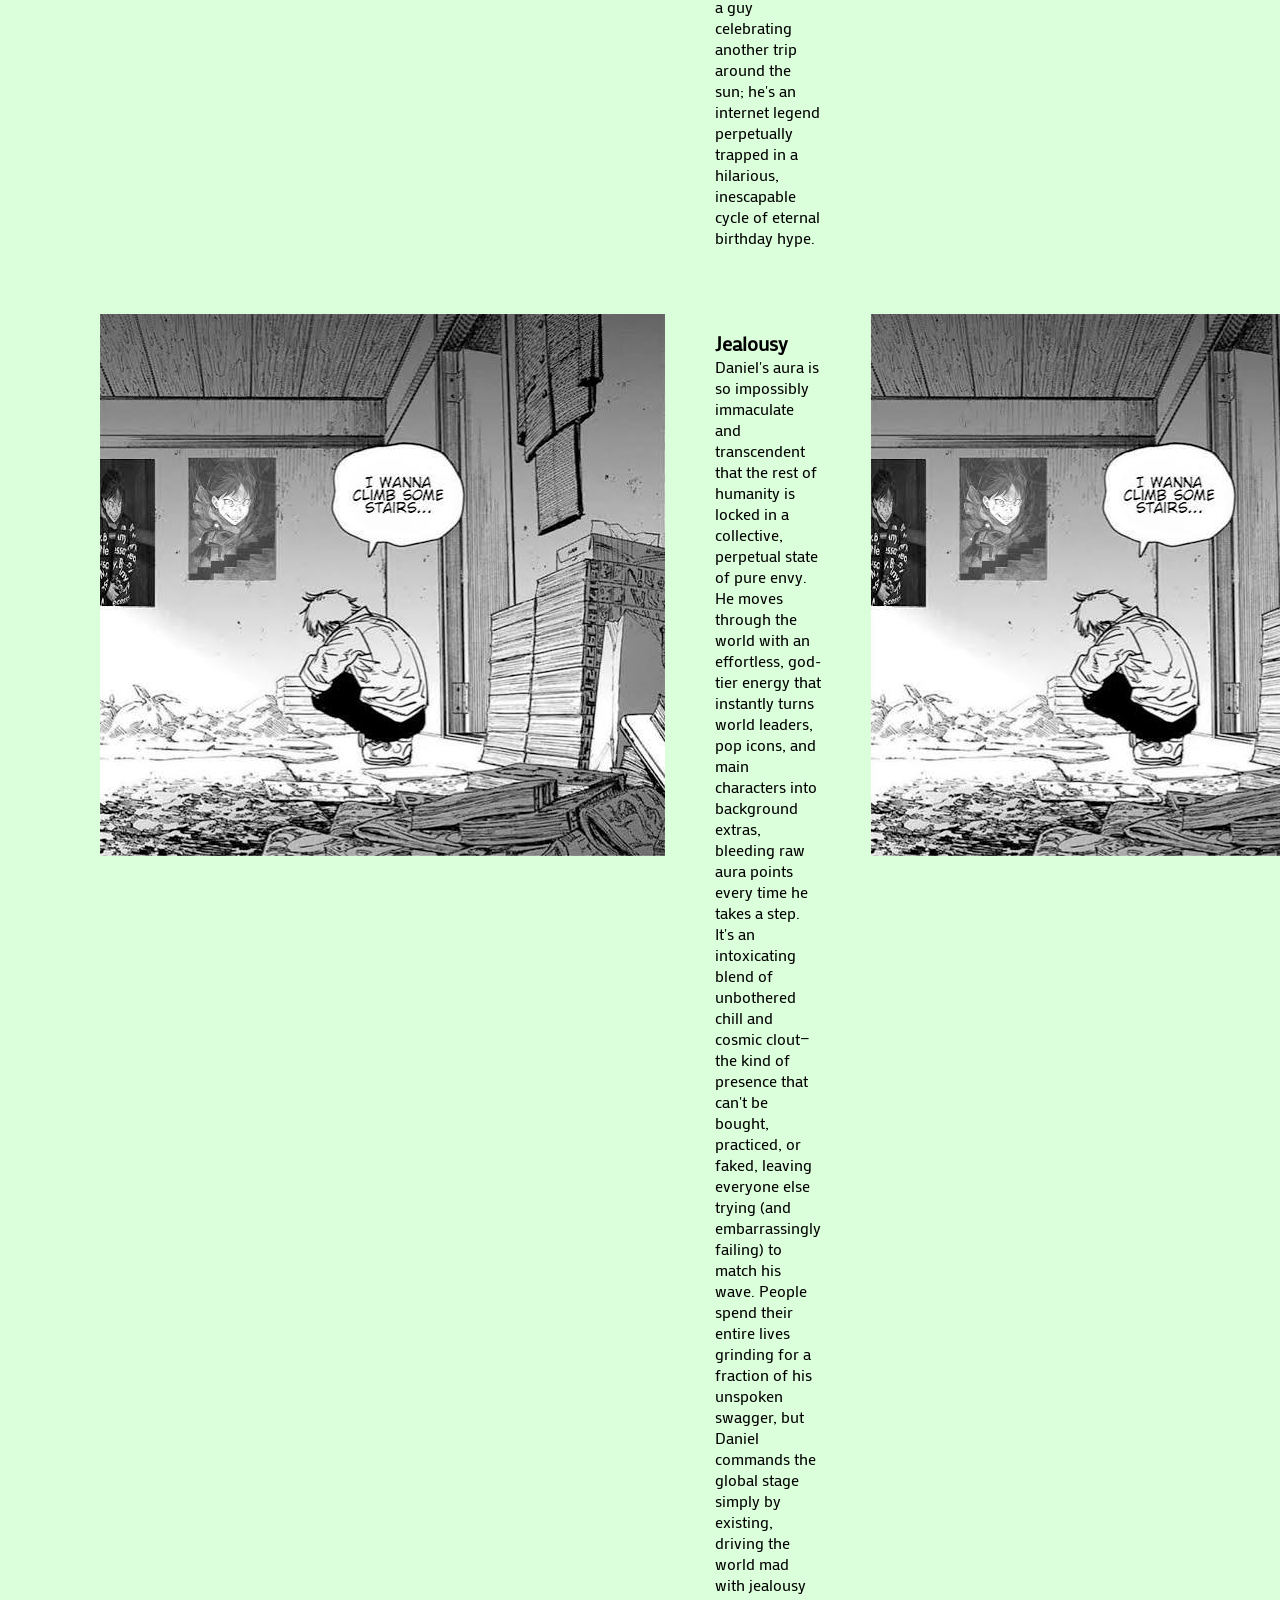
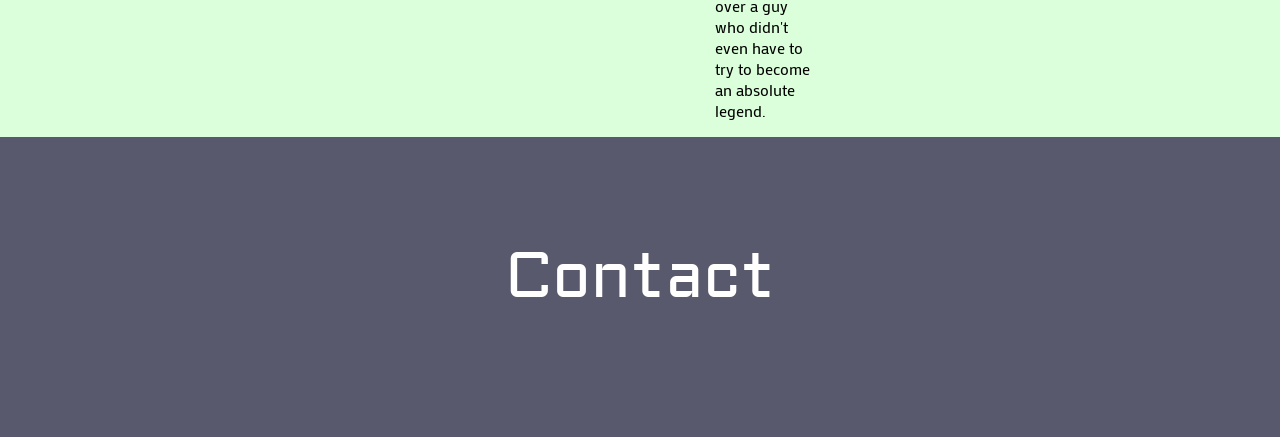
<file: true_aura.html>
<!DOCTYPE HTML>
<html lang="en">
<head>
    <meta charset="UTF-8">
    <meta name="viewpoint" content="width=device-width, initial-scale=1.0">
    <link rel="stylesheet" href="true_aura_style.css">
    <title>True Aura</title>
</head>
<!-- Beginning work on main content for the page -->
<body>

<div class="title">
    <div class="link"><a href="index.html">Home</a></div>
    <img src="The-Stairs.jpg" alt="The stairs">
    <h1>True Aura Monster</h1>
</div>
<!-- Starting column layout for the rest of the page template -->
<section class="two-column">
    <div class="two-column-image big-image">
    <img src="Stink.jpg" alt="Its Called AURA Emilia">
    </div>
    <div class="two-column-text">
    <p><strong>The Stink</strong>
        <br>Subaru Natsuki takes the concept of an "aura monster" to a hilariously literal extreme, radiating a presence that is rivaled only by his atrocious, supernatural body odor. Every time he utilizes Return by Death, he accumulates an increasingly potent dose of the Witch's Scent—a foul, dark-magic stench that smells like raw misfortune to anyone sensitive enough to pick it up. While modern internet culture treats an aura monster as someone oozing unshakeable confidence or chaotic energy, Subaru's aura is practically a biohazard that drives mabeasts wild and makes characters like Rem and Garfiel recoil in sheer disgust. He may eventually pull off legendary, high-aura feats, but there's no denying that his most overwhelming presence is a magical odor so severe it could strip the paint off a wall.</p>
    </div>
    <div class="two-column-image-2">
        <img src="Stink.jpg" alt="Its Called AURA Emilia">
    </div>
    <!-- End of grid layout -->
    <!-- Starting column layout for the rest of the page template -->
    <div class="two-column-image">
    <img src="daniel.jpg" alt="Happy Birthday Daniel">
    </div>
    <div class="two-column-text">
    <p><strong>Happy Birthday Daniel</strong>
        <br>The "Happy Birthday Daniel" meme is one of the internet's favorite absurd celebration traditions, turning a standard birthday wish into a relentless barrage of surreal humor. Spurred by viral voice clips, iconic soundbites, and chaotic edit culture, the meme revolves around showering the elusive "Daniel" with aggressive enthusiasm, ridiculous background tracks, and bizarre visual edits. It quickly transcended its original video origins to become a universal inside joke across TikTok, YouTube, and fandom communities—frequently spliced into anime edits where characters are inexplicably dragged into the relentless festive madness. At this point, Daniel isn't just a guy celebrating another trip around the sun; he's an internet legend perpetually trapped in a hilarious, inescapable cycle of eternal birthday hype.</p>
    </div>
    <div class="two-column-image-2">
        <img src="daniel.jpg" alt="Happy Birthday Daniel">
    </div>    
    <!-- End of grid layout -->
    <!-- Starting column layout for the rest of the page template -->
        <div class="two-column-image">
    <img src="Stairs-man.jpg" alt="Denji Also Wants To Have Aura">
    </div>
    <div class="two-column-text">
    <p><strong>Jealousy</strong>
        <br>Daniel's aura is so impossibly immaculate and transcendent that the rest of humanity is locked in a collective, perpetual state of pure envy. He moves through the world with an effortless, god-tier energy that instantly turns world leaders, pop icons, and main characters into background extras, bleeding raw aura points every time he takes a step. It's an intoxicating blend of unbothered chill and cosmic clout—the kind of presence that can't be bought, practiced, or faked, leaving everyone else trying (and embarrassingly failing) to match his wave. People spend their entire lives grinding for a fraction of his unspoken swagger, but Daniel commands the global stage simply by existing, driving the world mad with jealousy over a guy who didn't even have to try to become an absolute legend.</p>
    </div>
    <div class="two-column-image-2">
        <img src="Stairs-man.jpg" alt="Denji Also Wants To Have Aura">
    </div>  
    <!-- End of grid layout -->  
</section>
<!-- The page footer -->
<section class="footer">
    <a href="help.html">Contact</a>
</section>




</body>
</html>
</file>
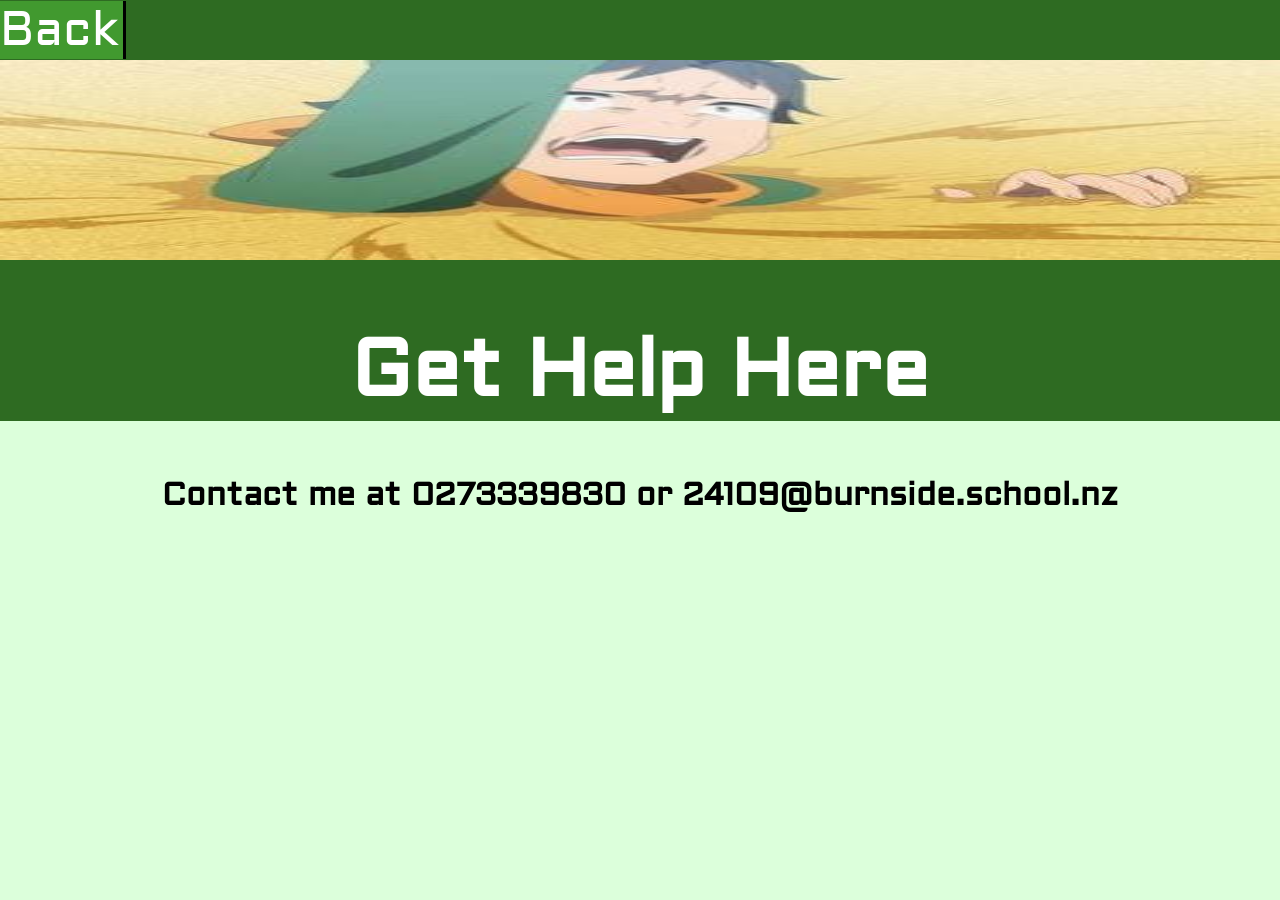
<file: Code/help.html>
<!DOCTYPE HTML>
<html lang="en">
<head>
    <meta charset="UTF-8">
    <meta name="viewpoint" content="width=device-width, initial-scale=1.0">
    <link rel="stylesheet" href="help.css">
    <title>Find Help</title>
</head>
<body>

<div class="title">
    <div class="link"><a href="index.html">Back</a></div>
    <img src="../Images/help page.jpg" alt="Help the guy">
    <h1>Get Help Here</h1>
</div>
    <h2>Contact me at 0273339830 or 24109@burnside.school.nz</h2>
</body>
</html>
</file>
<file: index_stylesheet.css>
@import url('https://fonts.googleapis.com/css2?family=Aldrich&display=swap');
@import url('https://fonts.googleapis.com/css2?family=Mako&display=swap');

body {
    margin: 0;
    padding: 0;
    font-family: 'Aldrich';
    background-color: #dcffdb;
}


.quad-row {
    display: flex;
    flex-direction: row;
    width: 100%;
    min-height: 100vh;
}


.title-left, .title-right {
    background-color: #2e6b22; 
    color: white;
    display: flex;
    flex-direction: column;
    align-items: center;
    padding: 20px 10px 0px 10px;
    width: 10%;
    box-sizing: border-box;
    flex-shrink: 0; 
    font-size: 26px;
    line-height: 0px;
    max-height: 100%;
}


.center-content {
    flex-grow: 1;
    display: flex;
    flex-direction: column; 
    text-align: center;
}

.menu {
    display: flex;
    flex-direction: row;
    background-color: #2e6b22;
    text-align: center;
    font-size: 60px;
    justify-content: center;
}

.menu div {
    padding: 15px 30px;
    border-right: 3px solid black;
    border-left: 3px solid black;
    background-color: #41992f;

}

.pre-aura{
    border-top-left-radius: 10px;
    border-bottom-left-radius: 10px;
}

.fake-aura{
    border-top-right-radius: 10px;
    border-bottom-right-radius: 10px; 
}

.menu a {
    margin: 10px; 
    color: white;
    text-decoration: underline;
}

.menu div:hover{
    background-color:#3b822e;
    color: #8123c4;
}

.Small-Info {
    display: flex;
    flex-direction: row; 
    justify-content: center; 
    align-items: center; 
    flex-grow: 1;
    gap: 180px; 
    padding: 30px;
    padding-bottom: 400px;
    padding-top: 100px;
}

.Info-Left, .Info-Middle, .Info-Right {
    display: flex;
    flex-direction: column;
    align-items: center;
    text-align: center;
    font-family: "Mako";
}

.Small-Info img {
    max-width: 600px;
    width: 140%;
    height: auto;
    display: block;
}

.Small-Info p {
    margin-top: 10px;
    font-size: 20px;
    letter-spacing: 1px;
    width: 320px;
}

.footer {
    width: 100%;
    height: 300px;
    background-color: #59596d;
    text-align: center;
    padding: 0;
    margin: 0;
}

.footer a {
    text-decoration: none;
    display: inline-block;
    color: white;
    padding-top: 100px;
    font-size: 4rem;
}

.footer a:hover {
    text-decoration: underline;
    color: #5858b0;
}
</file>
<file: Code/index_stylesheet.css>
@import url('https://fonts.googleapis.com/css2?family=Aldrich&display=swap');
@import url('https://fonts.googleapis.com/css2?family=Mako&display=swap');

body {
    margin: 0;
    padding: 0;
    font-family: 'Aldrich';
    background-color: #dcffdb;
}


.quad-row {
    display: flex;
    flex-direction: row;
    width: 100%;
    min-height: 100vh;
}


.title-left, .title-right {
    background-color: #2e6b22; 
    color: white;
    display: flex;
    flex-direction: column;
    align-items: center;
    padding: 20px 10px 0px 10px;
    width: 10%;
    box-sizing: border-box;
    flex-shrink: 0; 
    font-size: 26px;
    line-height: 0px;
    max-height: 100%;
}


.center-content {
    flex-grow: 1;
    display: flex;
    flex-direction: column; 
    text-align: center;
}

.menu {
    display: flex;
    flex-direction: row;
    background-color: #2e6b22;
    text-align: center;
    font-size: 60px;
    justify-content: center;
}

.menu div {
    padding: 15px 30px;
    border-right: 3px solid black;
    border-left: 3px solid black;
    background-color: #41992f;

}

.pre-aura{
    border-top-left-radius: 10px;
    border-bottom-left-radius: 10px;
}

.fake-aura{
    border-top-right-radius: 10px;
    border-bottom-right-radius: 10px; 
}

.menu a {
    margin: 10px; 
    color: white;
    text-decoration: none;
}

.menu div:hover{
    background-color:#3b822e;
}

.Small-Info {
    display: flex;
    flex-direction: row; 
    justify-content: center; 
    align-items: center; 
    flex-grow: 1;
    gap: 180px; 
    padding: 30px;
    padding-bottom: 400px;
    padding-top: 100px;
}

.Info-Left, .Info-Middle, .Info-Right {
    display: flex;
    flex-direction: column;
    align-items: center;
    text-align: center;
    font-family: "Mako";
}

.Small-Info img {
    max-width: 600px;
    width: 140%;
    height: auto;
    display: block;
}

.Small-Info p {
    margin-top: 10px;
    font-size: 20px;
    letter-spacing: 1px;
    width: 320px;
}

.footer {
    width: 100%;
    height: 300px;
    background-color: #59596d;
    text-align: center;
    padding: 0;
    margin: 0;
}

.footer a {
    text-decoration: none;
    display: inline-block;
    color: white;
    padding-top: 100px;
    font-size: 4rem;
}

.footer a:hover {
    text-decoration: underline;
    color: #5858b0;
}
</file>
<file: fake_aura_style.css>
@import url('https://fonts.googleapis.com/css2?family=Aldrich&display=swap');
@import url('https://fonts.googleapis.com/css2?family=Mako&display=swap');

body {
    margin: 0;
    padding: 0;
    font-family: 'Aldrich';
    background-color: #dcffdb;
    color: white;
}

.two-column {
    color: black;
    display: grid;
    grid-template-columns: 1fr 1fr 1fr;
    margin: auto;
    gap: 50px;
    text-align: center;
    font-family: "Mako";
    object-position: center;
}

.title {
    background-color: #2e6b22;
}

.title img {
    height: 200px;
    width: 100%;
    text-align: center;    
}

.title a{
    text-align: left;
    font-size: 3rem;
    background-color: #41992f;
    border-right: 3px solid black;
    padding-right: 5px;
    text-decoration: none;
    color: white;
}

.title a:hover {
    background-color:#3b822e;
}

.title h1 {
    text-align: center;
    font-size: 80px;
}

.two-column-text p {
    text-align: left;
}

.two-column-text strong {
    font-size: 20px;
}

.two-column-image {
    padding-left: 100px;
}

.footer {
    width: 100%;
    height: 300px;
    background-color: #59596d;
    text-align: center;
    padding: 0;
    margin: 0;
}

.footer a {
    text-decoration: none;
    display: inline-block;
    color: white;
    padding-top: 100px;
    font-size: 4rem;
}

.footer a:hover {
    text-decoration: underline;
    color: #5858b0;
}
</file>
<file: help.css>
@import url('https://fonts.googleapis.com/css2?family=Aldrich&display=swap');
@import url('https://fonts.googleapis.com/css2?family=Mako&display=swap');

body {
    margin: 0;
    padding: 0;
    font-family: 'Aldrich';
    background-color: #dcffdb;
    color: white;
}

.title {
    background-color: #2e6b22;
}

.title img {
    height: 200px;
    width: 100%;
    text-align: center;    
}

.title a{
    text-align: left;
    font-size: 3rem;
    background-color: #41992f;
    border-right: 3px solid black;
    padding-right: 5px;
    text-decoration: none;
    color: white;
}

.title a:hover {
    background-color:#3b822e;
}

.title h1 {
    text-align: center;
    font-size: 80px;
}

h2 {
    color: black;
    text-align: center;
    font-size: 2rem;
}
</file>
<file: pre_aura_style.css>
@import url('https://fonts.googleapis.com/css2?family=Aldrich&display=swap');
@import url('https://fonts.googleapis.com/css2?family=Mako&display=swap');

body {
    margin: 0;
    padding: 0;
    font-family: 'Aldrich';
    background-color: #dcffdb;
    color: white;
}

.two-column {
    color: black;
    display: grid;
    grid-template-columns: 1fr 1fr 1fr;
    margin: auto;
    gap: 50px;
    text-align: center;
    font-family: "Mako";
    object-position: center;
}

.title {
    background-color: #2e6b22;
}

.title img {
    height: 200px;
    width: 100%;
    text-align: center;    
}

.title a{
    text-align: left;
    font-size: 3rem;
    background-color: #41992f;
    border-right: 3px solid black;
    padding-right: 5px;
    text-decoration: none;
    color: white;
}

.title a:hover {
    background-color:#3b822e;
}

.title h1 {
    text-align: center;
    font-size: 80px;
}

.two-column-text p {
    text-align: left;
}

.two-column-text strong {
    font-size: 20px;
}

.two-column-image {
    padding-left: 100px;
}

.footer {
    width: 100%;
    height: 300px;
    background-color: #59596d;
    text-align: center;
    padding: 0;
    margin: 0;
}

.footer a {
    text-decoration: none;
    display: inline-block;
    color: white;
    padding-top: 100px;
    font-size: 4rem;
}

.footer a:hover {
    text-decoration: underline;
    color: #5858b0;
}
.two-column-image-1 {
    width: auto;
    height: 40%;
}
</file>
<file: true_aura_style.css>
@import url('https://fonts.googleapis.com/css2?family=Aldrich&display=swap');
@import url('https://fonts.googleapis.com/css2?family=Mako&display=swap');

body {
    margin: 0;
    padding: 0;
    font-family: 'Aldrich';
    background-color: #dcffdb;
    color: white;
}

.two-column {
    color: black;
    display: grid;
    grid-template-columns: 1fr 1fr 1fr;
    margin: auto;
    gap: 50px;
    text-align: center;
    font-family: "Mako";
    object-position: center;
}

.title {
    background-color: #2e6b22;
}

.title img {
    height: 200px;
    width: 100%;
    text-align: center;    
}

.title a{
    text-align: left;
    font-size: 3rem;
    background-color: #41992f;
    border-right: 3px solid black;
    padding-right: 5px;
    text-decoration: none;
    color: white;
}

.title a:hover {
    background-color:#3b822e;
}

.title h1 {
    text-align: center;
    font-size: 80px;
}

.two-column-text p {
    text-align: left;
}

.two-column-text strong {
    font-size: 20px;
}

.two-column-image {
    padding-left: 100px;
}

.footer {
    width: 100%;
    height: 300px;
    background-color: #59596d;
    text-align: center;
    padding: 0;
    margin: 0;
}

.footer a {
    text-decoration: none;
    display: inline-block;
    color: white;
    padding-top: 100px;
    font-size: 4rem;
}

.footer a:hover {
    text-decoration: underline;
    color: #5858b0;
}
</file>
<file: Code/help.css>
@import url('https://fonts.googleapis.com/css2?family=Aldrich&display=swap');
@import url('https://fonts.googleapis.com/css2?family=Mako&display=swap');

body {
    margin: 0;
    padding: 0;
    font-family: 'Aldrich';
    background-color: #dcffdb;
    color: white;
}

.title {
    background-color: #2e6b22;
}

.title img {
    height: 200px;
    width: 100%;
    text-align: center;    
}

.title a{
    text-align: left;
    font-size: 3rem;
    background-color: #41992f;
    border-right: 3px solid black;
    padding-right: 5px;
    text-decoration: none;
    color: white;
}

.title a:hover {
    background-color:#3b822e;
}

.title h1 {
    text-align: center;
    font-size: 80px;
}

h2 {
    color: black;
    text-align: center;
    font-size: 2rem;
}
</file>
